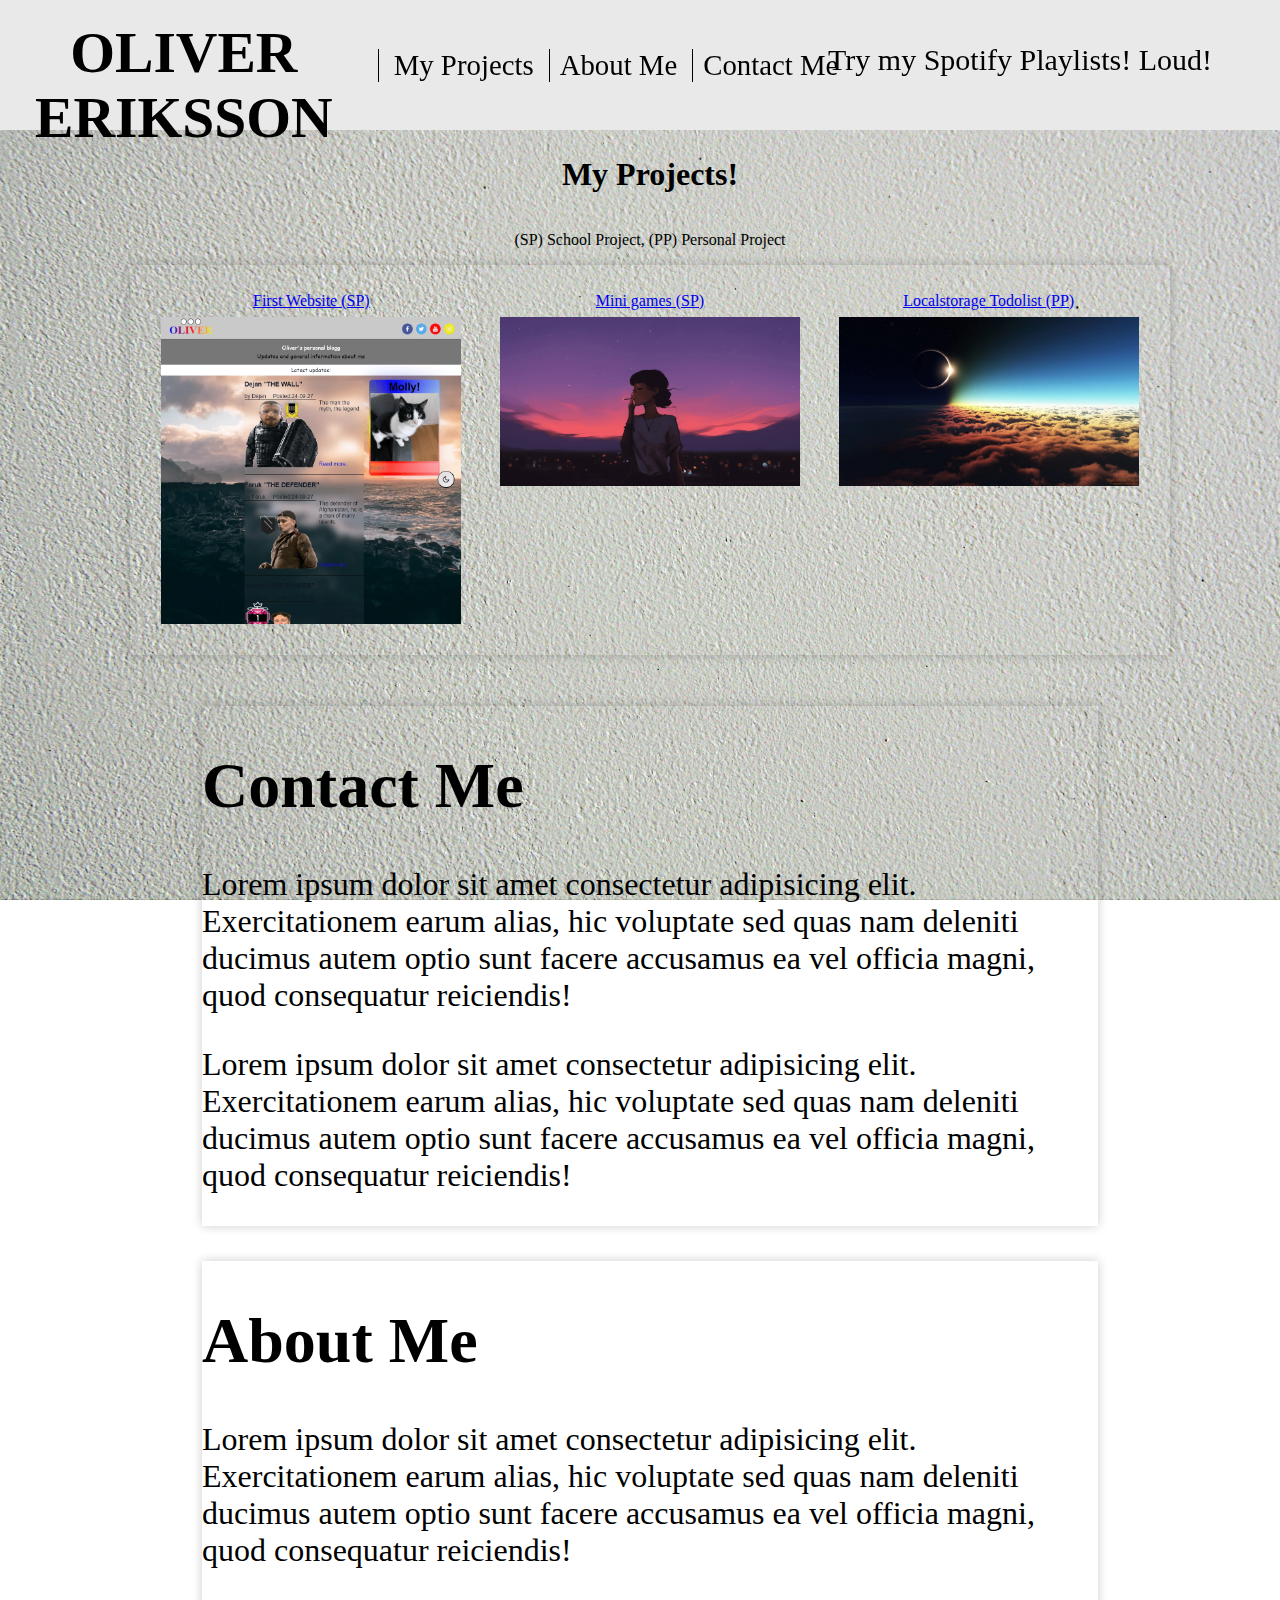
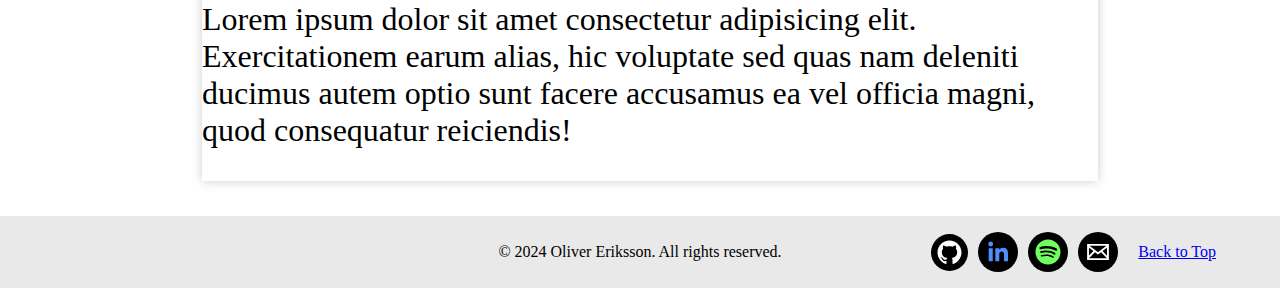
<file: index.html>
<!DOCTYPE html>
<html lang="en">
<head>
    <meta charset="UTF-8">
    <meta name="viewport" content="width=device-width, initial-scale=1.0">
    <title>Home Page</title>
    <link rel="stylesheet" href="style.css">
    <script src="spotify-div.js" defer></script>
</head>
<body>
    <nav>
        <div class="title-name">
            <a href="index.html">
                <h1>OLIVER</h1>
                <h1>ERIKSSON</h1>
            </a>
        </div>

        <div class="navbar-stuff">
            <ul>
                <li><a href="my-projects.html">My Projects</a></li>
                <li><a href="contact-me.html">About Me</a></li>
                <li><a href="contact-me.html">Contact Me</a></li>
                
            </ul>
        </div>

        <div class="playlist-spotify">
            <div class="summary-spotify">Try my Spotify Playlists! Loud!</div>
            <div class="hidden-spotify-div">
                <iframe style="border-radius:12px" src="https://open.spotify.com/embed/playlist/3GAeeLZTw4cglf3ObdZwy8?utm_source=generator"
                    width="60%" height="152" frameBorder="0" allowfullscreen="" 
                    allow="autoplay; clipboard-write; encrypted-media; fullscreen; picture-in-picture" loading="lazy">
                </iframe>
                <iframe style="border-radius:12px" src="https://open.spotify.com/embed/playlist/58yft2RjBw120BOhzZGRYN?utm_source=generator" 
                    width="60%" height="152" frameBorder="0" allowfullscreen="" 
                    allow="autoplay; clipboard-write; encrypted-media; fullscreen; picture-in-picture" loading="lazy">
                </iframe>       
                <iframe style="border-radius:12px" src="https://open.spotify.com/embed/playlist/6NTr7MPmR1jq4qoA4ZE6nA?utm_source=generator" 
                    width="60%" height="152" frameBorder="0" allowfullscreen="" 
                    allow="autoplay; clipboard-write; encrypted-media; fullscreen; picture-in-picture" loading="lazy">
                </iframe>
                <iframe style="border-radius:12px" src="https://open.spotify.com/embed/playlist/20BXwmCUzlvvrzdqVy1nWp?utm_source=generator" 
                    width="60%" height="152" frameBorder="0" allowfullscreen="" 
                    allow="autoplay; clipboard-write; encrypted-media; fullscreen; picture-in-picture" loading="lazy">
                </iframe>
                <!--<iframe style="border-radius:12px" src="https://open.spotify.com/embed/playlist/0tLG1LV9BCFVg68oWqi6Yw?utm_source=generator" 
                    width="60%" height="152" frameBorder="0" allowfullscreen="" 
                    allow="autoplay; clipboard-write; encrypted-media; fullscreen; picture-in-picture" loading="lazy">
                </iframe> -->
            </div>
        </div>
    </nav>

    <main>
        <div class="div-center">
            <h1>My Projects!</h1>
            <p>(SP) School Project, (PP) Personal Project</p>
            <div class="all-projects-div">
               <div class="projects-div">  <!-- FIRST WEBSITE DIV -->
                    <a href="/old-index-pages/old-index.html" target="_blank">
                        First Website (SP)
                        <img src="/indexPictures/pic-of-first-index.webp" alt="Picture of my First Website">
                        <div class="projects-hidden-text">
                            <div class="project-text">First Website</div>
                        </div>
                    </a>
                </div>

                <div class="projects-div"> <!-- MINI GAMES -->
                    <a href="/mini-games/games.html">
                        Mini games (SP)
                        <img src="/indexPictures/pic3.webp" alt="Picture of X">
                        <div class="projects-hidden-text">Fun mini games!</div>
                    </a>
                </div>

                <div class="projects-div"> <!-- todolist -->
                    <a href="redirect-ls-todolist.html" target="_blank">
                        Localstorage Todolist (PP)
                        <img src="/indexPictures/space.webp" alt="">
                        <div class="projects-hidden-text">To do list</div>
                    </a>
                </div>
                
            </div>
        </div>

        <div id="contact-me" class="div-center">
            <div class="info-text">
                <h1>Contact Me</h1>
                <p>Lorem ipsum dolor sit amet consectetur adipisicing elit. Exercitationem earum alias, 
                    hic voluptate sed quas nam deleniti ducimus autem optio sunt facere accusamus ea vel 
                    officia magni, quod consequatur reiciendis!
                </p>
                <p>Lorem ipsum dolor sit amet consectetur adipisicing elit. Exercitationem earum alias, 
                    hic voluptate sed quas nam deleniti ducimus autem optio sunt facere accusamus ea vel 
                    officia magni, quod consequatur reiciendis!
                </p>
            </div>
        </div>
        <div id="about-me" class="div-center">
            <div class="info-text">
                <h1>About Me</h1>
                <p>Lorem ipsum dolor sit amet consectetur adipisicing elit. Exercitationem earum alias, 
                    hic voluptate sed quas nam deleniti ducimus autem optio sunt facere accusamus ea vel 
                    officia magni, quod consequatur reiciendis!
                </p>
                <p>Lorem ipsum dolor sit amet consectetur adipisicing elit. Exercitationem earum alias, 
                    hic voluptate sed quas nam deleniti ducimus autem optio sunt facere accusamus ea vel 
                    officia magni, quod consequatur reiciendis!
                </p>
            </div>
        
        </div>

    </main>

    <footer>
        <div class="social-media">
            <!-- Social Media Icons by NiftyButtons https://niftybuttons.com -->
            <div style="display: flex; flex-wrap:wrap; align-items: center; justify-content: center;"><a href="https://github.com/OliverEriksso/" target="_blank" rel="noopener noreferrer" style="text-decoration:none;border:0;width:33px;height:33px;padding:2px;margin:5px;color:#ffffff;border-radius:50%;background-color:#000000;"><svg class="niftybutton-github" style="display:block;fill:currentColor" data-donate="true" data-tag="git" data-name="Github" viewBox="0 0 512 512" preserveAspectRatio="xMidYMid meet"><title>Github social icon</title>
                <path d="M256 70.7c-102.6 0-185.9 83.2-185.9 185.9 0 82.1 53.3 151.8 127.1 176.4 9.3 1.7 12.3-4 12.3-8.9V389.4c-51.7 11.3-62.5-21.9-62.5-21.9 -8.4-21.5-20.6-27.2-20.6-27.2 -16.9-11.5 1.3-11.3 1.3-11.3 18.7 1.3 28.5 19.2 28.5 19.2 16.6 28.4 43.5 20.2 54.1 15.4 1.7-12 6.5-20.2 11.8-24.9 -41.3-4.7-84.7-20.6-84.7-91.9 0-20.3 7.3-36.9 19.2-49.9 -1.9-4.7-8.3-23.6 1.8-49.2 0 0 15.6-5 51.1 19.1 14.8-4.1 30.7-6.2 46.5-6.3 15.8 0.1 31.7 2.1 46.6 6.3 35.5-24 51.1-19.1 51.1-19.1 10.1 25.6 3.8 44.5 1.8 49.2 11.9 13 19.1 29.6 19.1 49.9 0 71.4-43.5 87.1-84.9 91.7 6.7 5.8 12.8 17.1 12.8 34.4 0 24.9 0 44.9 0 51 0 4.9 3 10.7 12.4 8.9 73.8-24.6 127-94.3 127-176.4C441.9 153.9 358.6 70.7 256 70.7z"></path>
            </svg></a></div>
            <!-- Social Media Icons by NiftyButtons https://niftybuttons.com -->
            <div style="display: flex; flex-wrap:wrap; align-items: center; justify-content: center;"><a href="https://www.linkedin.com/in/oliver-eriksson-378339325/" target="_blank" rel="noopener noreferrer" style="text-decoration:none;border:0;width:36px;height:36px;padding:2px;margin:5px;color:#528dff;border-radius:50%;background-color:#000000;"><svg class="niftybutton-linkedin" style="display:block;fill:currentColor" data-donate="true" data-tag="lin" data-name="LinkedIn" viewBox="0 0 512 512" preserveAspectRatio="xMidYMid meet"><title>LinkedIn social icon</title>
                <path d="M186.4 142.4c0 19-15.3 34.5-34.2 34.5 -18.9 0-34.2-15.4-34.2-34.5 0-19 15.3-34.5 34.2-34.5C171.1 107.9 186.4 123.4 186.4 142.4zM181.4 201.3h-57.8V388.1h57.8V201.3zM273.8 201.3h-55.4V388.1h55.4c0 0 0-69.3 0-98 0-26.3 12.1-41.9 35.2-41.9 21.3 0 31.5 15 31.5 41.9 0 26.9 0 98 0 98h57.5c0 0 0-68.2 0-118.3 0-50-28.3-74.2-68-74.2 -39.6 0-56.3 30.9-56.3 30.9v-25.2H273.8z"></path>
            </svg></a></div>
            <!-- Social Media Icons by NiftyButtons https://niftybuttons.com -->
            <div style="display: flex; flex-wrap:wrap; align-items: center; justify-content: center;"><a href="https://open.spotify.com/user/sn5bcn2enmz5yc5tt14l39fpj?si=d8b397c719624055" target="_blank" rel="noopener noreferrer" style="text-decoration:none;border:0;width:36px;height:36px;padding:2px;margin:5px;color:#6fff5e;border-radius:50%;background-color:#000000;"><svg class="niftybutton-spotify" style="display:block;fill:currentColor" data-donate="true" data-tag="spo" data-name="Spotify" viewBox="0 0 512 512" preserveAspectRatio="xMidYMid meet"><title>Spotify social icon</title>
                <path d="M256 78c-98.3 0-178 79.7-178 178 0 98.31 79.7 178 178 178 98.31 0 178-79.69 178-178 0-98.3-79.69-178-178-178zm81.63 256.73a11.09 11.09 0 0 1-15.26 3.68c-41.8-25.53-94.4-31.31-156.37-17.16a11.1 11.1 0 0 1-4.93-21.64c67.8-15.49 125.96-8.82 172.88 19.86a11.1 11.1 0 0 1 3.68 15.26zm21.79-48.47a13.88 13.88 0 0 1-19.1 4.57c-47.84-29.4-120.77-37.92-177.36-20.74a13.9 13.9 0 0 1-17.32-9.25 13.9 13.9 0 0 1 9.25-17.3c64.65-19.62 145.01-10.12 199.96 23.64a13.87 13.87 0 0 1 4.56 19.08zm1.87-50.47c-57.37-34.07-152.02-37.2-206.8-20.58a16.65 16.65 0 1 1-9.66-31.87c62.88-19.08 167.4-15.4 233.45 23.81a16.63 16.63 0 0 1 5.82 22.82 16.63 16.63 0 0 1-22.8 5.82h-.01z"></path>
            </svg></a></div>
            <!-- Social Media Icons by NiftyButtons https://niftybuttons.com -->
             <div style="display: flex; flex-wrap:wrap; align-items: center; justify-content: center;"><a href="mailto:oeriksson854@gmail.com?subject=Your Subject&body=Your Message" target="_blank" rel="noopener noreferrer" style="text-decoration:none;border:0;width:36px;height:36px;padding:2px;margin:5px;color:#ffffff;border-radius:50%;background-color:#000000;"><svg class="niftybutton-email" style="display:block;fill:currentColor" data-donate="true" data-tag="ema" data-name="Email" viewBox="0 0 512 512" preserveAspectRatio="xMidYMid meet"><title>Email icon</title>
                <path d="M101.3 141.6v228.9h0.3 308.4 0.8V141.6H101.3zM375.7 167.8l-119.7 91.5 -119.6-91.5H375.7zM127.6 194.1l64.1 49.1 -64.1 64.1V194.1zM127.8 344.2l84.9-84.9 43.2 33.1 43-32.9 84.7 84.7L127.8 344.2 127.8 344.2zM384.4 307.8l-64.4-64.4 64.4-49.3V307.8z"></path>
            </svg></a></div>
            <p id="back-to-top"><a href="#top">Back to Top</a></p>
        </div> 
        <p>&copy; 2024 Oliver Eriksson. All rights reserved.</p>
    </footer>
</body>
</html>
</file>
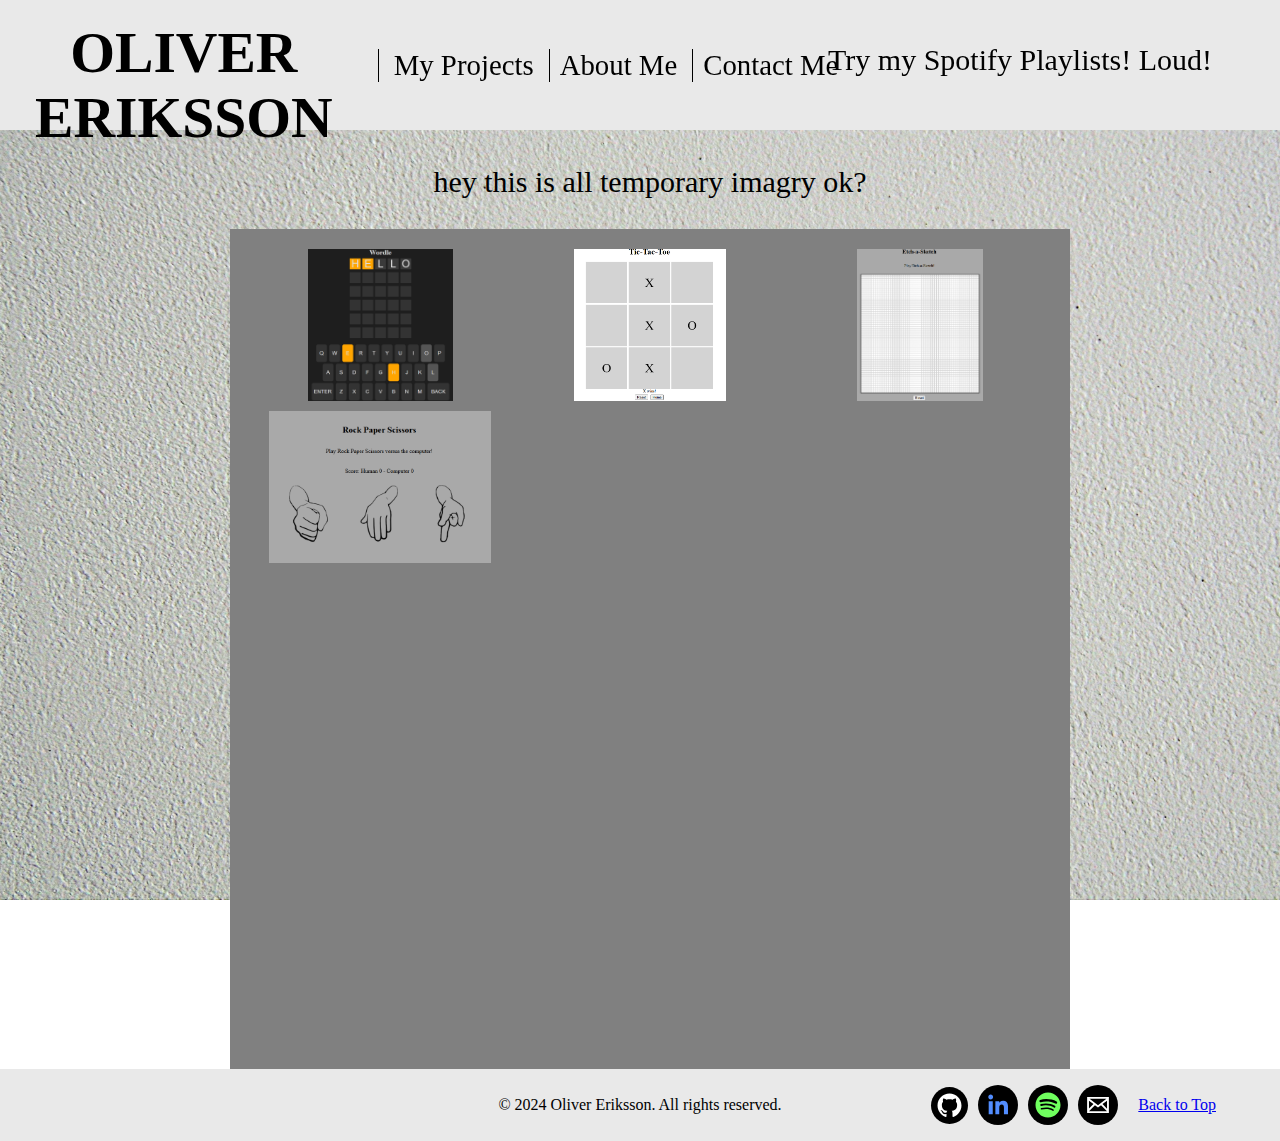
<file: mini-games/games.html>
<!DOCTYPE html>
<html lang="en">
<head>
    <meta charset="UTF-8">
    <meta name="viewport" content="width=device-width, initial-scale=1.0">
    <title>Home Page</title>
    <link rel="stylesheet" href="/style.css">
    <link rel="stylesheet" href="game.css">
    <script src="/spotify-div.js" defer></script>
    <script type="module" src="menu.js" defer ></script>

</head>
<body>
    <nav>
        <div class="title-name">
            <a href="/index.html">
                <h1>OLIVER</h1>
                <h1>ERIKSSON</h1>
            </a>
        </div>

        <div class="navbar-stuff">
            <ul>
                <li><a href="my-projects.html">My Projects</a></li>
                <li><a href="contact-me.html">About Me</a></li>
                <li><a href="contact-me.html">Contact Me</a></li>
                
            </ul>
        </div>

        <div class="playlist-spotify">
            <div class="summary-spotify">Try my Spotify Playlists! Loud!</div>
            <div class="hidden-spotify-div">
                <iframe style="border-radius:12px" src="https://open.spotify.com/embed/playlist/3GAeeLZTw4cglf3ObdZwy8?utm_source=generator"
                    width="60%" height="152" frameBorder="0" allowfullscreen="" 
                    allow="autoplay; clipboard-write; encrypted-media; fullscreen; picture-in-picture" loading="lazy">
                </iframe>
                <iframe style="border-radius:12px" src="https://open.spotify.com/embed/playlist/58yft2RjBw120BOhzZGRYN?utm_source=generator" 
                    width="60%" height="152" frameBorder="0" allowfullscreen="" 
                    allow="autoplay; clipboard-write; encrypted-media; fullscreen; picture-in-picture" loading="lazy">
                </iframe>       
                <iframe style="border-radius:12px" src="https://open.spotify.com/embed/playlist/6NTr7MPmR1jq4qoA4ZE6nA?utm_source=generator" 
                    width="60%" height="152" frameBorder="0" allowfullscreen="" 
                    allow="autoplay; clipboard-write; encrypted-media; fullscreen; picture-in-picture" loading="lazy">
                </iframe>
                <iframe style="border-radius:12px" src="https://open.spotify.com/embed/playlist/20BXwmCUzlvvrzdqVy1nWp?utm_source=generator" 
                    width="60%" height="152" frameBorder="0" allowfullscreen="" 
                    allow="autoplay; clipboard-write; encrypted-media; fullscreen; picture-in-picture" loading="lazy">
                </iframe>
                <!--<iframe style="border-radius:12px" src="https://open.spotify.com/embed/playlist/0tLG1LV9BCFVg68oWqi6Yw?utm_source=generator" 
                    width="60%" height="152" frameBorder="0" allowfullscreen="" 
                    allow="autoplay; clipboard-write; encrypted-media; fullscreen; picture-in-picture" loading="lazy">
                </iframe> -->
            </div>
        </div>
    </nav>

    <main>
       <div class="div-center">
        <p style="font-size: 30px;">hey this is all temporary imagry ok?</p>
            <div id="games-container">
                <img src ="/mini-games/wordle/wordle-img.png" alt="Wordle Image" class = "game" data-game="game4">
                <img src ="/mini-games/tic-tac-toe/tic-tac-toe-img.png" alt="Tic-Tac-Toe Image" class = "game" data-game="game3">
                <img src ="/mini-games/etch-a-sketch/etch-a-sketch-img.png" alt="Etch-a-Sketch Image" class = "game" data-game="game2">
                <img src ="/mini-games/rock-paper-scissors/rock-paper-scissors-img.png" alt="Rock Paper Scissors Image" class = "game" data-game="game1">
            </div>
            <div id="game-overlay" class="game-overlay" style="display:none">
                <div id="gameContent" class="game-content">
                </div>
                <button id="closeButton">Close</button>
            </div>
       </div>
    </main>

    <footer>
        <div class="social-media">
            <!-- Social Media Icons by NiftyButtons https://niftybuttons.com -->
            <div style="display: flex; flex-wrap:wrap; align-items: center; justify-content: center;"><a href="https://github.com/OliverEriksso/" target="_blank" rel="noopener noreferrer" style="text-decoration:none;border:0;width:33px;height:33px;padding:2px;margin:5px;color:#ffffff;border-radius:50%;background-color:#000000;"><svg class="niftybutton-github" style="display:block;fill:currentColor" data-donate="true" data-tag="git" data-name="Github" viewBox="0 0 512 512" preserveAspectRatio="xMidYMid meet"><title>Github social icon</title>
                <path d="M256 70.7c-102.6 0-185.9 83.2-185.9 185.9 0 82.1 53.3 151.8 127.1 176.4 9.3 1.7 12.3-4 12.3-8.9V389.4c-51.7 11.3-62.5-21.9-62.5-21.9 -8.4-21.5-20.6-27.2-20.6-27.2 -16.9-11.5 1.3-11.3 1.3-11.3 18.7 1.3 28.5 19.2 28.5 19.2 16.6 28.4 43.5 20.2 54.1 15.4 1.7-12 6.5-20.2 11.8-24.9 -41.3-4.7-84.7-20.6-84.7-91.9 0-20.3 7.3-36.9 19.2-49.9 -1.9-4.7-8.3-23.6 1.8-49.2 0 0 15.6-5 51.1 19.1 14.8-4.1 30.7-6.2 46.5-6.3 15.8 0.1 31.7 2.1 46.6 6.3 35.5-24 51.1-19.1 51.1-19.1 10.1 25.6 3.8 44.5 1.8 49.2 11.9 13 19.1 29.6 19.1 49.9 0 71.4-43.5 87.1-84.9 91.7 6.7 5.8 12.8 17.1 12.8 34.4 0 24.9 0 44.9 0 51 0 4.9 3 10.7 12.4 8.9 73.8-24.6 127-94.3 127-176.4C441.9 153.9 358.6 70.7 256 70.7z"></path>
            </svg></a></div>
            <!-- Social Media Icons by NiftyButtons https://niftybuttons.com -->
            <div style="display: flex; flex-wrap:wrap; align-items: center; justify-content: center;"><a href="https://www.linkedin.com/in/oliver-eriksson-378339325/" target="_blank" rel="noopener noreferrer" style="text-decoration:none;border:0;width:36px;height:36px;padding:2px;margin:5px;color:#528dff;border-radius:50%;background-color:#000000;"><svg class="niftybutton-linkedin" style="display:block;fill:currentColor" data-donate="true" data-tag="lin" data-name="LinkedIn" viewBox="0 0 512 512" preserveAspectRatio="xMidYMid meet"><title>LinkedIn social icon</title>
                <path d="M186.4 142.4c0 19-15.3 34.5-34.2 34.5 -18.9 0-34.2-15.4-34.2-34.5 0-19 15.3-34.5 34.2-34.5C171.1 107.9 186.4 123.4 186.4 142.4zM181.4 201.3h-57.8V388.1h57.8V201.3zM273.8 201.3h-55.4V388.1h55.4c0 0 0-69.3 0-98 0-26.3 12.1-41.9 35.2-41.9 21.3 0 31.5 15 31.5 41.9 0 26.9 0 98 0 98h57.5c0 0 0-68.2 0-118.3 0-50-28.3-74.2-68-74.2 -39.6 0-56.3 30.9-56.3 30.9v-25.2H273.8z"></path>
            </svg></a></div>
            <!-- Social Media Icons by NiftyButtons https://niftybuttons.com -->
            <div style="display: flex; flex-wrap:wrap; align-items: center; justify-content: center;"><a href="https://open.spotify.com/user/sn5bcn2enmz5yc5tt14l39fpj?si=d8b397c719624055" target="_blank" rel="noopener noreferrer" style="text-decoration:none;border:0;width:36px;height:36px;padding:2px;margin:5px;color:#6fff5e;border-radius:50%;background-color:#000000;"><svg class="niftybutton-spotify" style="display:block;fill:currentColor" data-donate="true" data-tag="spo" data-name="Spotify" viewBox="0 0 512 512" preserveAspectRatio="xMidYMid meet"><title>Spotify social icon</title>
                <path d="M256 78c-98.3 0-178 79.7-178 178 0 98.31 79.7 178 178 178 98.31 0 178-79.69 178-178 0-98.3-79.69-178-178-178zm81.63 256.73a11.09 11.09 0 0 1-15.26 3.68c-41.8-25.53-94.4-31.31-156.37-17.16a11.1 11.1 0 0 1-4.93-21.64c67.8-15.49 125.96-8.82 172.88 19.86a11.1 11.1 0 0 1 3.68 15.26zm21.79-48.47a13.88 13.88 0 0 1-19.1 4.57c-47.84-29.4-120.77-37.92-177.36-20.74a13.9 13.9 0 0 1-17.32-9.25 13.9 13.9 0 0 1 9.25-17.3c64.65-19.62 145.01-10.12 199.96 23.64a13.87 13.87 0 0 1 4.56 19.08zm1.87-50.47c-57.37-34.07-152.02-37.2-206.8-20.58a16.65 16.65 0 1 1-9.66-31.87c62.88-19.08 167.4-15.4 233.45 23.81a16.63 16.63 0 0 1 5.82 22.82 16.63 16.63 0 0 1-22.8 5.82h-.01z"></path>
            </svg></a></div>
            <!-- Social Media Icons by NiftyButtons https://niftybuttons.com -->
             <div style="display: flex; flex-wrap:wrap; align-items: center; justify-content: center;"><a href="mailto:oeriksson854@gmail.com?subject=Your Subject&body=Your Message" target="_blank" rel="noopener noreferrer" style="text-decoration:none;border:0;width:36px;height:36px;padding:2px;margin:5px;color:#ffffff;border-radius:50%;background-color:#000000;"><svg class="niftybutton-email" style="display:block;fill:currentColor" data-donate="true" data-tag="ema" data-name="Email" viewBox="0 0 512 512" preserveAspectRatio="xMidYMid meet"><title>Email icon</title>
                <path d="M101.3 141.6v228.9h0.3 308.4 0.8V141.6H101.3zM375.7 167.8l-119.7 91.5 -119.6-91.5H375.7zM127.6 194.1l64.1 49.1 -64.1 64.1V194.1zM127.8 344.2l84.9-84.9 43.2 33.1 43-32.9 84.7 84.7L127.8 344.2 127.8 344.2zM384.4 307.8l-64.4-64.4 64.4-49.3V307.8z"></path>
            </svg></a></div>
            <p id="back-to-top"><a href="#top">Back to Top</a></p>
        </div> 
        <p>&copy; 2024 Oliver Eriksson. All rights reserved.</p>
    </footer>
</body>
</html>
</file>
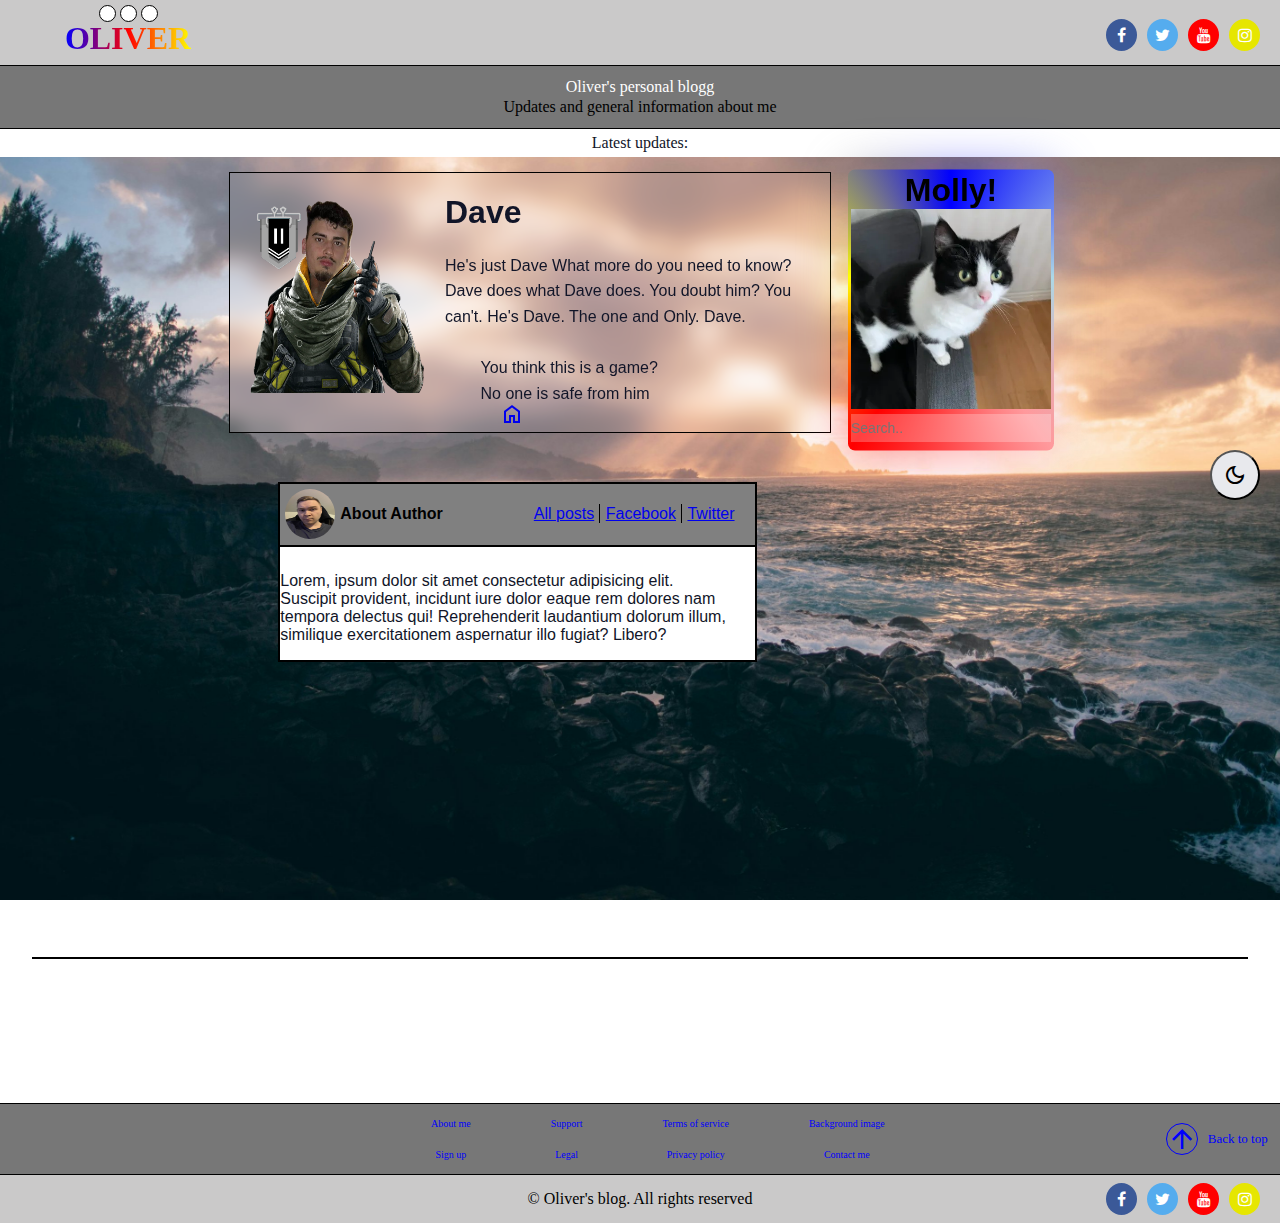
<file: old-index-pages/dave.html>
<!DOCTYPE html>
<html lang="en">
<head>
    <meta charset="UTF-8">
    <link rel="stylesheet" href="style.css">
    <link rel="stylesheet" href="https://cdnjs.cloudflare.com/ajax/libs/font-awesome/4.7.0/css/font-awesome.min.css">
    <link href="https://fonts.googleapis.com/icon?family=Material+Icons" rel="stylesheet">
    <link rel="stylesheet" href="https://fonts.googleapis.com/css2?family=Material+Symbols+Outlined:opsz,wght,FILL,GRAD@24,400,0,0" />

    <title>Dave's Page</title>
</head>
<body>
    <button id="theme-switch">
        <span class="material-symbols-outlined">dark_mode</span>
        <span class="material-symbols-outlined">light_mode</span>
    </button>
    <header>
        <div class="h-title-left">
            <div class="dots">
                <span class="dot"></span>
                <span class="dot"></span>
                <span class="dot"></span>
            </div>
            <h1><a href="old-index.html">OLIVER</a></h1>
        </div>
        <ul class="row">
            <li><a href="https://www.facebook.com" class="fa fa-facebook"></a></li>
            <li><a href="https://www.twitter.com" class="fa fa-twitter"></a></li>
            <li><a href="https://www.youtube.com" class="fa fa-youtube"></a></li>
            <li><a href="https://www.instagram.com" class="fa fa-instagram"></a></li>
        </ul>
    </header>

    <div class="oliverpage">
        <p>Oliver's personal blogg</p>
        <p>Updates and general information about me</p>
    </div>

    <div class="latest">
        Latest updates:
    </div>

    <main>  
        <div class="dejan-a4">
            <div class="dejan-article-searchbox">
                <div class="dejan-image-text-article">
                    <article class="dejan-article">
                        <img src="pictures/alex.png" alt="Dave">
                        <h1>Dave</h1>
                        <p>He's just Dave What more do you need to know? Dave does what Dave does. You doubt him? You can't. He's Dave. The one and Only. Dave.

        You think this is a game?
        No one is safe from him
                        </p>
                        <span class="material-symbols-outlined">
                            <a href="old-index.html">home</a>
                        </span>
                    </article>
                    
                </div>
                <div class="searchbox">
                    <h1>Molly!</h1>
                    <div class="molly-container">
                        <img src="pictures/molly.webp">
                        <div class="molly-overlay">
                            <div class="molly-text">Scratch my ear, Meow.</div>
                        </div>
                    </div>
                    <input type="text" placeholder="Search..">
                </div>
            </div>
    
    
            <div class="about-author">
                <div class="author-pic-links">
                    <img src="pictures/oliver.jpg">
                    <h4>About Author</h4>
                    <div class="author-links-div">
                        <a href="javascript:void(0)">All posts</a>
                        <a href="javascript:void(0)">Facebook</a>
                        <a href="javascript:void(0)">Twitter</a>
                    </div>
                    
                </div>
                <div class="author-lorem">
                    <p>
                        Lorem, ipsum dolor sit amet consectetur 
                        adipisicing elit. Suscipit provident, 
                        incidunt iure dolor eaque rem dolores 
                        nam tempora delectus qui! Reprehenderit 
                        laudantium dolorum illum, similique 
                        exercitationem aspernatur illo fugiat? 
                        Libero?
                    </p>
                </div>
            </div>
        </div>
    </main>

    <div class="extra-text">
        <h1>To be changed Text</h1>
        <h1>Hello hello!</h1>
        <p>Sign up but sign up for a free cookie! For legal reasons this is non binding</p>
    </div>



    <div class="endpage">
        <div class="spacer"></div>
        <div class="endpage-grid">
            <p class="grid-item"><a href="javascript:void(0)">About me</a></p>
            <p class="grid-item"><a href="javascript:void(0)">Support</a></p>
            <p class="grid-item"><a href="javascript:void(0)">Terms of service</a></p>
            <p class="grid-item"><a href="https://unsplash.com/photos/landscape-photography-of-black-rock-formation-lGCfApDzhYw">Background image</a></p>
            <p class="grid-item"><a href="javascript:void(0)">Sign up</a></p>
            <p class="grid-item"><a href="javascript:void(0)">Legal</a></p>
            <p class="grid-item"><a href="javascript:void(0)">Privacy policy</a></p>
            <p class="grid-item"><a href="javascript:void(0)">Contact me</a></p>
        </div>
        <div class="back-to-top-wrapper">
            <a href="#" class="back-to-top"><span class="material-icons">arrow_upward</span></a>
            <span class="back-to-top-text"><a href="#">Back to top</a></span>
        </div>
    </div>

    <footer>  
        <p>&copy Oliver's blog. All rights reserved</p>
        <ul class="row">
            <li><a href="https://www.facebook.com" class="fa fa-facebook"></a></li>
            <li><a href="https://www.twitter.com" class="fa fa-twitter"></a></li>
            <li><a href="https://www.youtube.com" class="fa fa-youtube"></a></li>
            <li><a href="https://www.instagram.com" class="fa fa-instagram"></a></li>
        </ul>
    </footer>
    <script src="searchbar.js"></script>
    <script src="darkmode.js"></script>
</body>
</html>
</file>
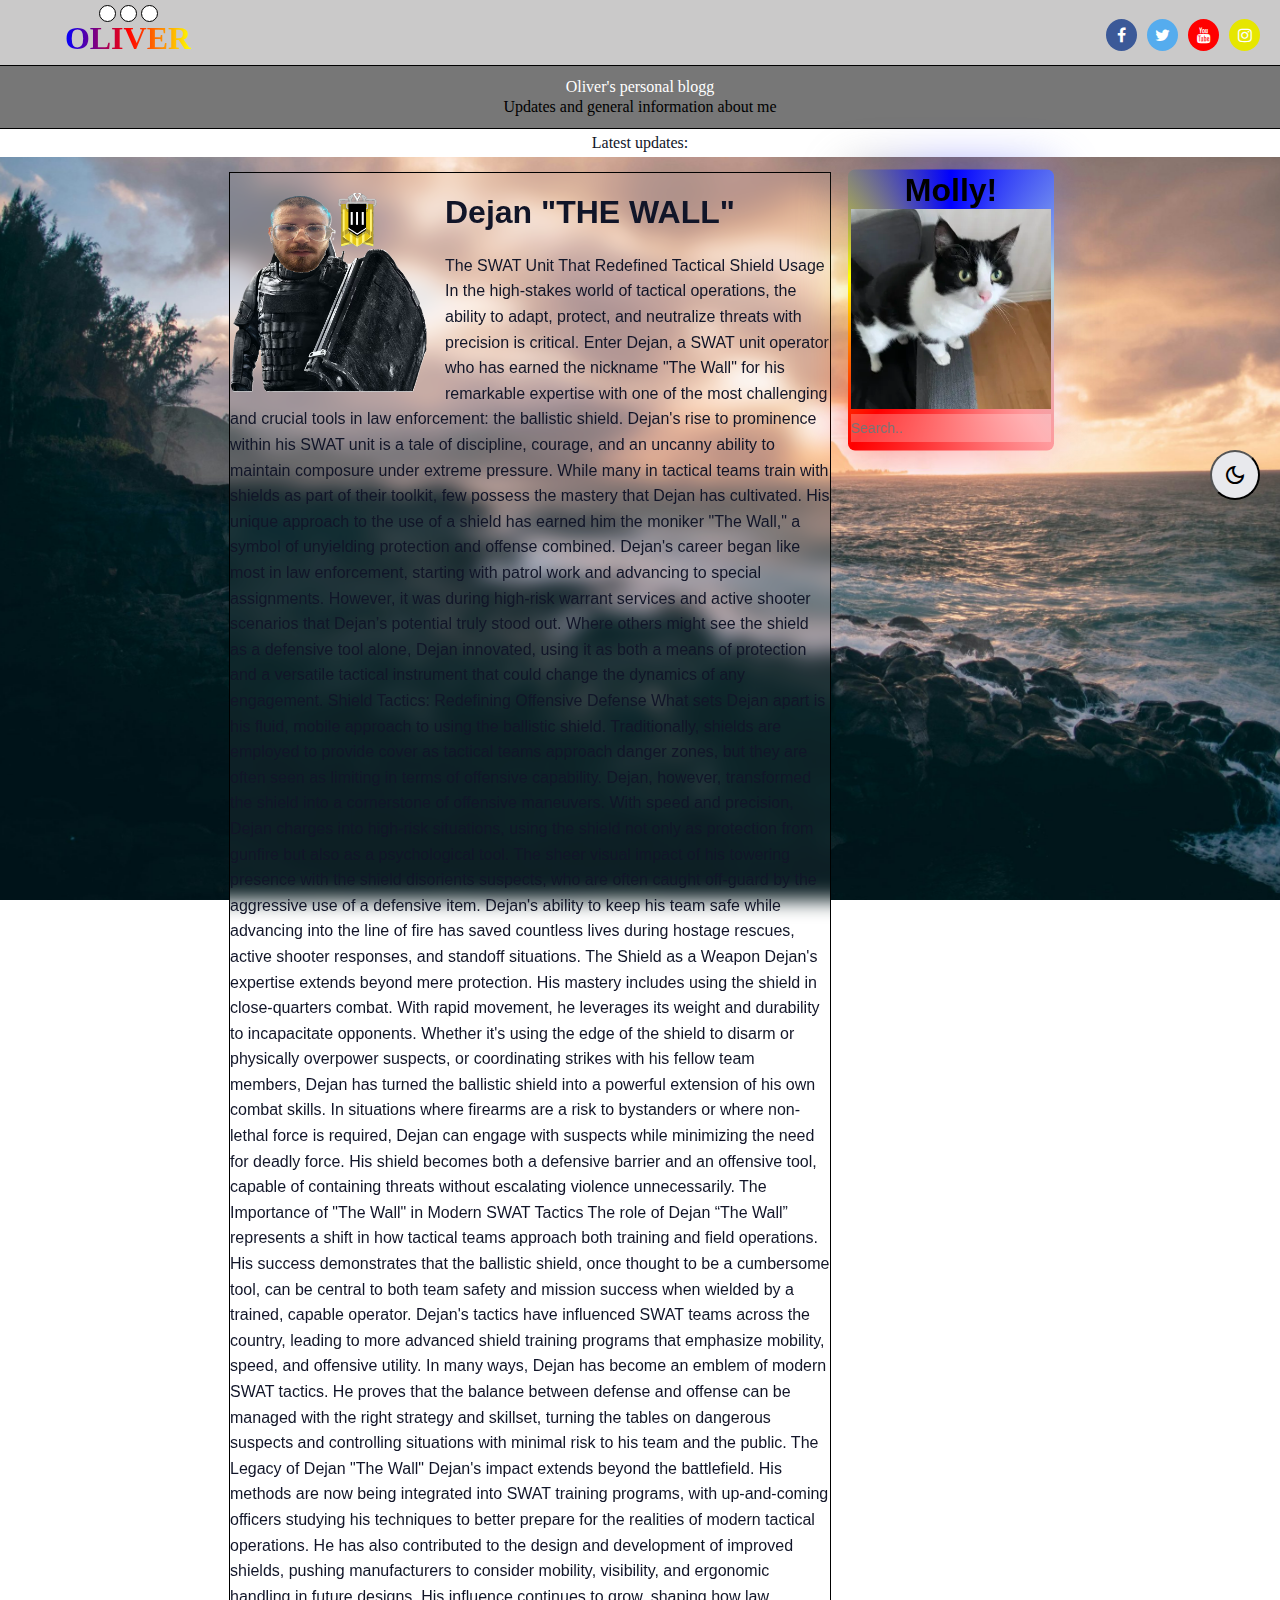
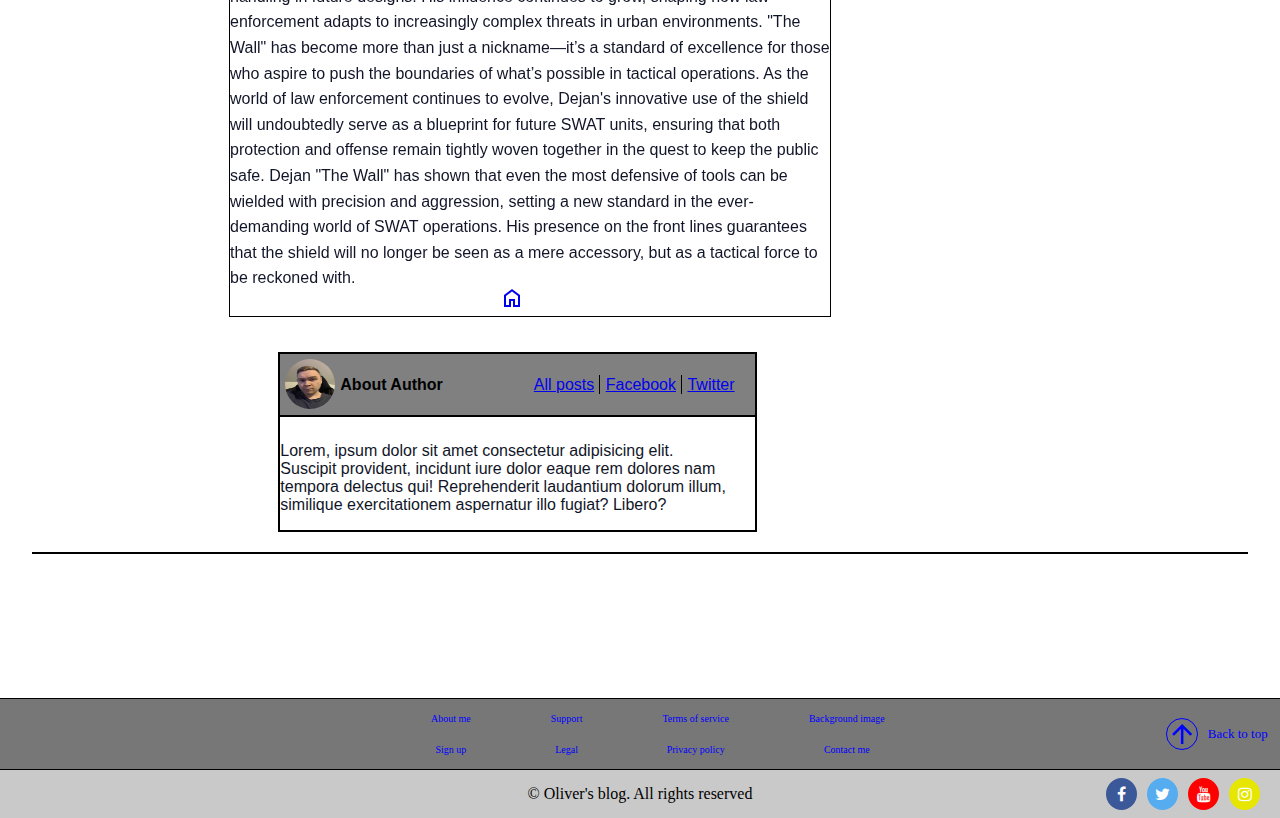
<file: old-index-pages/dejan.html>
<!DOCTYPE html>
<html lang="en">
<head>
    <meta charset="UTF-8">
    <link rel="stylesheet" href="style.css">
    <link rel="stylesheet" href="https://cdnjs.cloudflare.com/ajax/libs/font-awesome/4.7.0/css/font-awesome.min.css">
    <link href="https://fonts.googleapis.com/icon?family=Material+Icons" rel="stylesheet">
    <link rel="stylesheet" href="https://fonts.googleapis.com/css2?family=Material+Symbols+Outlined:opsz,wght,FILL,GRAD@24,400,0,0" />

    <title>Dejan's Page</title>
</head>
<body>
    <button id="theme-switch">
        <span class="material-symbols-outlined">dark_mode</span>
        <span class="material-symbols-outlined">light_mode</span>
    </button>
    <header>
        <div class="h-title-left">
            <div class="dots">
                <span class="dot"></span>
                <span class="dot"></span>
                <span class="dot"></span>
            </div>
            <h1><a href="old-index.html">OLIVER</a></h1>
        </div>
        <ul class="row">
            <li><a href="https://www.facebook.com" class="fa fa-facebook"></a></li>
            <li><a href="https://www.twitter.com" class="fa fa-twitter"></a></li>
            <li><a href="https://www.youtube.com" class="fa fa-youtube"></a></li>
            <li><a href="https://www.instagram.com" class="fa fa-instagram"></a></li>
        </ul>
    </header>

    <div class="oliverpage">
        <p>Oliver's personal blogg</p>
        <p>Updates and general information about me</p>
    </div>

    <div class="latest">
        Latest updates:
    </div>

    <main>  
        <div class="dejan-a4">
            <div class="dejan-article-searchbox">
                <div class="dejan-image-text-article">
                    <article class="dejan-article">
                        <img src="pictures/dejan.png" alt="Dejan The Wall">
                        <h1>Dejan "THE WALL"</h1>
                        <p>The SWAT Unit That Redefined Tactical Shield Usage In the high-stakes world of tactical operations, the ability to adapt, protect, and neutralize threats with precision is critical. Enter Dejan, a SWAT unit operator who has earned the nickname "The Wall" for his remarkable expertise with one of the most challenging and crucial tools in law enforcement: the ballistic shield. Dejan's rise to prominence within his SWAT unit is a tale of discipline, courage, and an uncanny ability to maintain composure under extreme pressure. While many in tactical teams train with shields as part of their toolkit, few possess the mastery that Dejan has cultivated. His unique approach to the use of a shield has earned him the moniker "The Wall," a symbol of unyielding protection and offense combined. Dejan's career began like most in law enforcement, starting with patrol work and advancing to special assignments. However, it was during high-risk warrant services and active shooter scenarios that Dejan’s potential truly stood out. Where others might see the shield as a defensive tool alone, Dejan innovated, using it as both a means of protection and a versatile tactical instrument that could change the dynamics of any engagement. Shield Tactics: Redefining Offensive Defense What sets Dejan apart is his fluid, mobile approach to using the ballistic shield. Traditionally, shields are employed to provide cover as tactical teams approach danger zones, but they are often seen as limiting in terms of offensive capability. Dejan, however, transformed the shield into a cornerstone of offensive maneuvers. With speed and precision, Dejan charges into high-risk situations, using the shield not only as protection from gunfire but also as a psychological tool. The sheer visual impact of his towering presence with the shield disorients suspects, who are often caught off-guard by the aggressive use of a defensive item. Dejan's ability to keep his team safe while advancing into the line of fire has saved countless lives during hostage rescues, active shooter responses, and standoff situations. The Shield as a Weapon Dejan's expertise extends beyond mere protection. His mastery includes using the shield in close-quarters combat. With rapid movement, he leverages its weight and durability to incapacitate opponents. Whether it's using the edge of the shield to disarm or physically overpower suspects, or coordinating strikes with his fellow team members, Dejan has turned the ballistic shield into a powerful extension of his own combat skills. In situations where firearms are a risk to bystanders or where non-lethal force is required, Dejan can engage with suspects while minimizing the need for deadly force. His shield becomes both a defensive barrier and an offensive tool, capable of containing threats without escalating violence unnecessarily. The Importance of "The Wall" in Modern SWAT Tactics The role of Dejan “The Wall” represents a shift in how tactical teams approach both training and field operations. His success demonstrates that the ballistic shield, once thought to be a cumbersome tool, can be central to both team safety and mission success when wielded by a trained, capable operator. Dejan's tactics have influenced SWAT teams across the country, leading to more advanced shield training programs that emphasize mobility, speed, and offensive utility. In many ways, Dejan has become an emblem of modern SWAT tactics. He proves that the balance between defense and offense can be managed with the right strategy and skillset, turning the tables on dangerous suspects and controlling situations with minimal risk to his team and the public. The Legacy of Dejan "The Wall" Dejan's impact extends beyond the battlefield. His methods are now being integrated into SWAT training programs, with up-and-coming officers studying his techniques to better prepare for the realities of modern tactical operations. He has also contributed to the design and development of improved shields, pushing manufacturers to consider mobility, visibility, and ergonomic handling in future designs. His influence continues to grow, shaping how law enforcement adapts to increasingly complex threats in urban environments. "The Wall" has become more than just a nickname—it’s a standard of excellence for those who aspire to push the boundaries of what’s possible in tactical operations. As the world of law enforcement continues to evolve, Dejan's innovative use of the shield will undoubtedly serve as a blueprint for future SWAT units, ensuring that both protection and offense remain tightly woven together in the quest to keep the public safe. Dejan "The Wall" has shown that even the most defensive of tools can be wielded with precision and aggression, setting a new standard in the ever-demanding world of SWAT operations. His presence on the front lines guarantees that the shield will no longer be seen as a mere accessory, but as a tactical force to be reckoned with.
                        </p>
                        <span class="material-symbols-outlined">
                            <a href="old-index.html">home</a>
                            </span>
                    </article>
                    
                </div>
                <div class="searchbox">
                    <h1>Molly!</h1>
                    <div class="molly-container">
                        <img src="pictures/molly.webp">
                        <div class="molly-overlay">
                            <div class="molly-text">Scratch my ear, Meow.</div>
                        </div>
                    </div>
                    <input type="text" placeholder="Search..">
                </div>
            </div>
    
    
            <div class="about-author">
                <div class="author-pic-links">
                    <img src="pictures/oliver.jpg">
                    <h4>About Author</h4>
                    <div class="author-links-div">
                        <a href="javascript:void(0)">All posts</a>
                        <a href="javascript:void(0)">Facebook</a>
                        <a href="javascript:void(0)">Twitter</a>
                    </div>
                    
                </div>
                <div class="author-lorem">
                    <p>
                        Lorem, ipsum dolor sit amet consectetur 
                        adipisicing elit. Suscipit provident, 
                        incidunt iure dolor eaque rem dolores 
                        nam tempora delectus qui! Reprehenderit 
                        laudantium dolorum illum, similique 
                        exercitationem aspernatur illo fugiat? 
                        Libero?
                    </p>
                </div>
            </div>
        </div>
    </main>

    <div class="extra-text">
        <h1>To be changed Text</h1>
        <h1>Hello hello!</h1>
        <p>Sign up but sign up for a free cookie! For legal reasons this is non binding</p>
    </div>



    <div class="endpage">
        <div class="spacer"></div>
        <div class="endpage-grid">
            <p class="grid-item"><a href="javascript:void(0)">About me</a></p>
            <p class="grid-item"><a href="javascript:void(0)">Support</a></p>
            <p class="grid-item"><a href="javascript:void(0)">Terms of service</a></p>
            <p class="grid-item"><a href="https://unsplash.com/photos/landscape-photography-of-black-rock-formation-lGCfApDzhYw">Background image</a></p>
            <p class="grid-item"><a href="javascript:void(0)">Sign up</a></p>
            <p class="grid-item"><a href="javascript:void(0)">Legal</a></p>
            <p class="grid-item"><a href="javascript:void(0)">Privacy policy</a></p>
            <p class="grid-item"><a href="javascript:void(0)">Contact me</a></p>
        </div>
        <div class="back-to-top-wrapper">
            <a href="#" class="back-to-top"><span class="material-icons">arrow_upward</span></a>
            <span class="back-to-top-text"><a href="#">Back to top</a></span>
        </div>
    </div>

    <footer>  
        <p>&copy Oliver's blog. All rights reserved</p>
        <ul class="row">
            <li><a href="https://www.facebook.com" class="fa fa-facebook"></a></li>
            <li><a href="https://www.twitter.com" class="fa fa-twitter"></a></li>
            <li><a href="https://www.youtube.com" class="fa fa-youtube"></a></li>
            <li><a href="https://www.instagram.com" class="fa fa-instagram"></a></li>
        </ul>
    </footer>
    <script src="searchbar.js"></script>
    <script src="darkmode.js"></script>
</body>
</html>
</file>
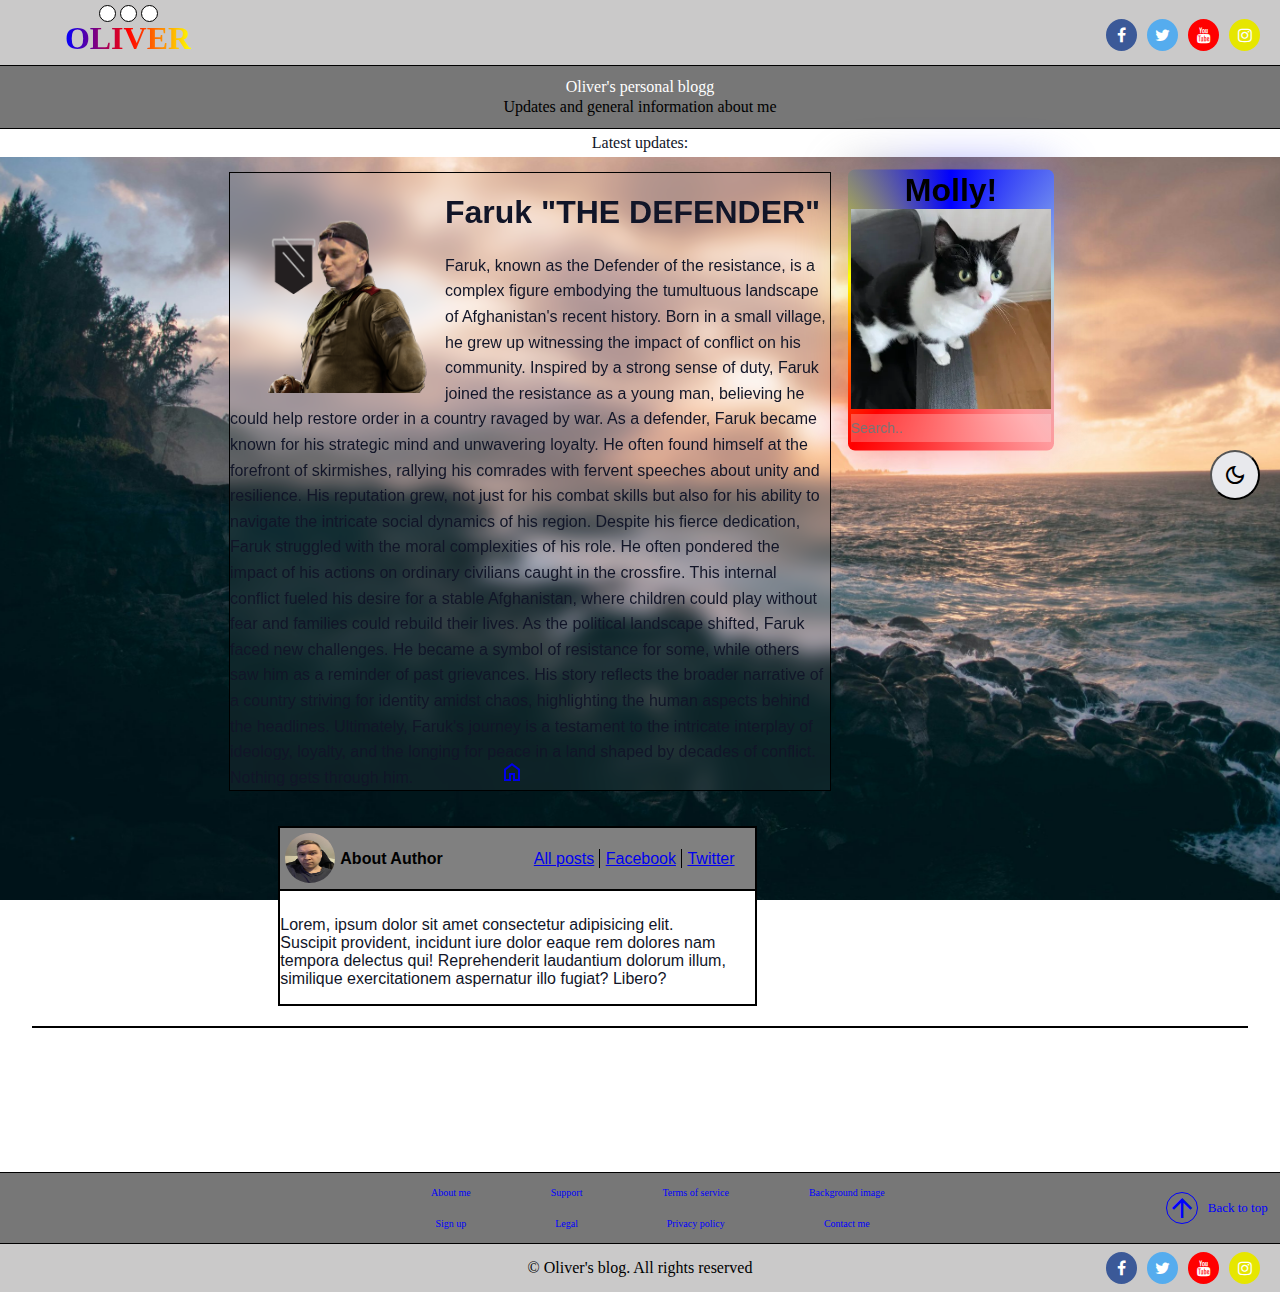
<file: old-index-pages/faruk.html>
<!DOCTYPE html>
<html lang="en">
<head>
    <meta charset="UTF-8">
    <link rel="stylesheet" href="style.css">
    <link rel="stylesheet" href="https://cdnjs.cloudflare.com/ajax/libs/font-awesome/4.7.0/css/font-awesome.min.css">
    <link href="https://fonts.googleapis.com/icon?family=Material+Icons" rel="stylesheet">
    <link rel="stylesheet" href="https://fonts.googleapis.com/css2?family=Material+Symbols+Outlined:opsz,wght,FILL,GRAD@24,400,0,0" />

    <title>Faruk's Page</title>
</head>
<body>
    <button id="theme-switch">
        <span class="material-symbols-outlined">dark_mode</span>
        <span class="material-symbols-outlined">light_mode</span>
    </button>
    <header>
        <div class="h-title-left">
            <div class="dots">
                <span class="dot"></span>
                <span class="dot"></span>
                <span class="dot"></span>
            </div>
            <h1><a href="old-index.html">OLIVER</a></h1>
        </div>
        <ul class="row">
            <li><a href="https://www.facebook.com" class="fa fa-facebook"></a></li>
            <li><a href="https://www.twitter.com" class="fa fa-twitter"></a></li>
            <li><a href="https://www.youtube.com" class="fa fa-youtube"></a></li>
            <li><a href="https://www.instagram.com" class="fa fa-instagram"></a></li>
        </ul>
    </header>

    <div class="oliverpage">
        <p>Oliver's personal blogg</p>
        <p>Updates and general information about me</p>
    </div>

    <div class="latest">
        Latest updates:
    </div>

    <main>  
        <div class="dejan-a4">
            <div class="dejan-article-searchbox">
                <div class="dejan-image-text-article">
                    <article class="dejan-article">
                        <img src="pictures/faruk.png" alt="Faruk The Wall">
                        <h1>Faruk "THE DEFENDER"</h1>
                        <p>Faruk, known as the Defender of the resistance, is a complex figure embodying the tumultuous landscape of Afghanistan's recent history. Born in a small village, he grew up witnessing the impact of conflict on his community. Inspired by a strong sense of duty, Faruk joined the resistance as a young man, believing he could help restore order in a country ravaged by war. As a defender, Faruk became known for his strategic mind and unwavering loyalty. He often found himself at the forefront of skirmishes, rallying his comrades with fervent speeches about unity and resilience. His reputation grew, not just for his combat skills but also for his ability to navigate the intricate social dynamics of his region. Despite his fierce dedication, Faruk struggled with the moral complexities of his role. He often pondered the impact of his actions on ordinary civilians caught in the crossfire. This internal conflict fueled his desire for a stable Afghanistan, where children could play without fear and families could rebuild their lives. As the political landscape shifted, Faruk faced new challenges. He became a symbol of resistance for some, while others saw him as a reminder of past grievances. His story reflects the broader narrative of a country striving for identity amidst chaos, highlighting the human aspects behind the headlines. Ultimately, Faruk's journey is a testament to the intricate interplay of ideology, loyalty, and the longing for peace in a land shaped by decades of conflict. Nothing gets through him.</p>
                        <span class="material-symbols-outlined text-deco">
                            <a href="old-index.html">home</a>
                        </span>
                    </article>
                    
                </div>
                <div class="searchbox">
                    <h1>Molly!</h1>
                    <div class="molly-container">
                        <img src="pictures/molly.webp">
                        <div class="molly-overlay">
                            <div class="molly-text">Scratch my ear, Meow.</div>
                        </div>
                    </div>
                    <input type="text" placeholder="Search..">
                </div>
            </div>
    
    
            <div class="about-author">
                <div class="author-pic-links">
                    <img src="pictures/oliver.jpg">
                    <h4>About Author</h4>
                    <div class="author-links-div">
                        <a href="javascript:void(0)">All posts</a>
                        <a href="javascript:void(0)">Facebook</a>
                        <a href="javascript:void(0)">Twitter</a>
                    </div>
                    
                </div>
                <div class="author-lorem">
                    <p>
                        Lorem, ipsum dolor sit amet consectetur 
                        adipisicing elit. Suscipit provident, 
                        incidunt iure dolor eaque rem dolores 
                        nam tempora delectus qui! Reprehenderit 
                        laudantium dolorum illum, similique 
                        exercitationem aspernatur illo fugiat? 
                        Libero?
                    </p>
                </div>
            </div>
        </div>
    </main>

    <div class="extra-text">
        <h1>To be changed Text</h1>
        <h1>Hello hello!</h1>
        <p>Sign up but sign up for a free cookie! For legal reasons this is non binding</p>
    </div>



    <div class="endpage">
        <div class="spacer"></div>
        <div class="endpage-grid">
            <p class="grid-item"><a href="javascript:void(0)">About me</a></p>
            <p class="grid-item"><a href="javascript:void(0)">Support</a></p>
            <p class="grid-item"><a href="javascript:void(0)">Terms of service</a></p>
            <p class="grid-item"><a href="https://unsplash.com/photos/landscape-photography-of-black-rock-formation-lGCfApDzhYw">Background image</a></p>
            <p class="grid-item"><a href="javascript:void(0)">Sign up</a></p>
            <p class="grid-item"><a href="javascript:void(0)">Legal</a></p>
            <p class="grid-item"><a href="javascript:void(0)">Privacy policy</a></p>
            <p class="grid-item"><a href="javascript:void(0)">Contact me</a></p>
        </div>
        <div class="back-to-top-wrapper">
            <a href="#" class="back-to-top"><span class="material-icons">arrow_upward</span></a>
            <span class="back-to-top-text"><a href="#">Back to top</a></span>
        </div>
    </div>

    <footer>  
        <p>&copy Oliver's blog. All rights reserved</p>
        <ul class="row">
            <li><a href="https://www.facebook.com" class="fa fa-facebook"></a></li>
            <li><a href="https://www.twitter.com" class="fa fa-twitter"></a></li>
            <li><a href="https://www.youtube.com" class="fa fa-youtube"></a></li>
            <li><a href="https://www.instagram.com" class="fa fa-instagram"></a></li>
        </ul>
    </footer>
    <script src="searchbar.js"></script>
    <script src="darkmode.js"></script>
</body>
</html>
</file>
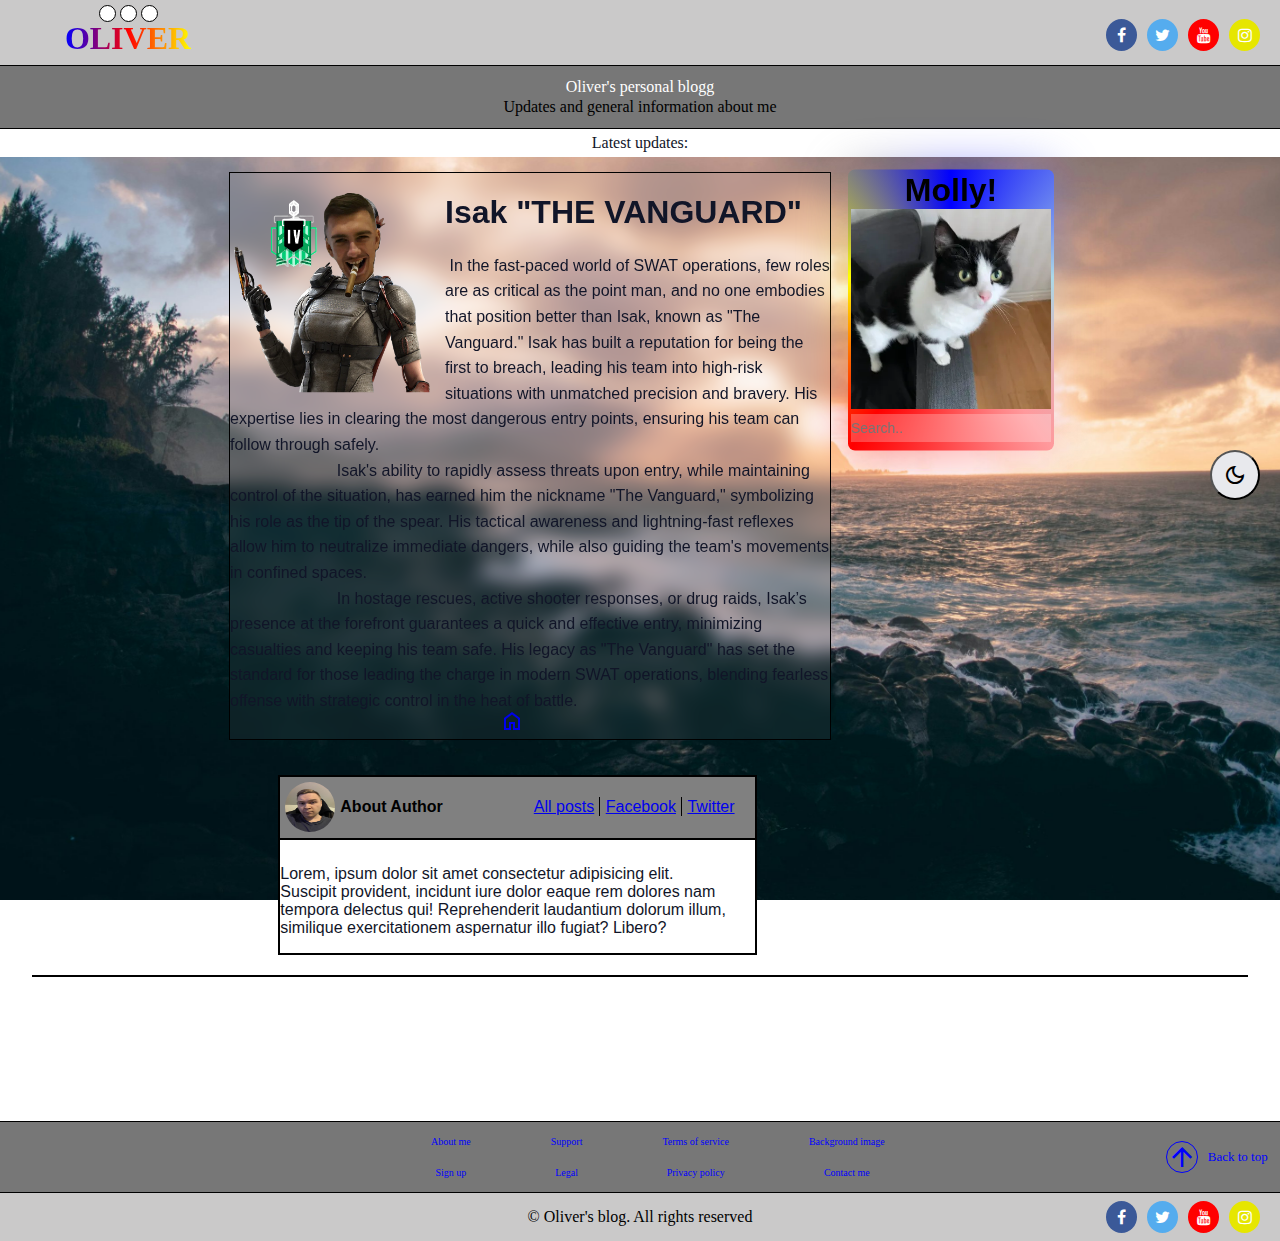
<file: old-index-pages/isak.html>
<!DOCTYPE html>
<html lang="en">
<head>
    <meta charset="UTF-8">
    <link rel="stylesheet" href="style.css">
    <link rel="stylesheet" href="https://cdnjs.cloudflare.com/ajax/libs/font-awesome/4.7.0/css/font-awesome.min.css">
    <link href="https://fonts.googleapis.com/icon?family=Material+Icons" rel="stylesheet">
    <link rel="stylesheet" href="https://fonts.googleapis.com/css2?family=Material+Symbols+Outlined:opsz,wght,FILL,GRAD@24,400,0,0" />

    <title>Isak's Page</title>
</head>
<body>
    <button id="theme-switch">
        <span class="material-symbols-outlined">dark_mode</span>
        <span class="material-symbols-outlined">light_mode</span>
    </button>
    <header>
        <div class="h-title-left">
            <div class="dots">
                <span class="dot"></span>
                <span class="dot"></span>
                <span class="dot"></span>
            </div>
            <h1><a href="old-index.html">OLIVER</a></h1>
        </div>
        <ul class="row">
            <li><a href="https://www.facebook.com" class="fa fa-facebook"></a></li>
            <li><a href="https://www.twitter.com" class="fa fa-twitter"></a></li>
            <li><a href="https://www.youtube.com" class="fa fa-youtube"></a></li>
            <li><a href="https://www.instagram.com" class="fa fa-instagram"></a></li>
        </ul>
    </header>

    <div class="oliverpage">
        <p>Oliver's personal blogg</p>
        <p>Updates and general information about me</p>
    </div>

    <div class="latest">
        Latest updates:
    </div>

    <main>  
        <div class="dejan-a4">
            <div class="dejan-article-searchbox">
                <div class="dejan-image-text-article">
                    <article class="dejan-article">
                        <img src="pictures/isak.png" alt="Isak The VANGUARD">
                        <h1>Isak "THE VANGUARD"</h1> 
                        <p> In the fast-paced world of SWAT operations, few roles are as critical as the point man, and no one embodies that position better than Isak, known as "The Vanguard." Isak has built a reputation for being the first to breach, leading his team into high-risk situations with unmatched precision and bravery. His expertise lies in clearing the most dangerous entry points, ensuring his team can follow through safely. 
                        Isak's ability to rapidly assess threats upon entry, while maintaining control of the situation, has earned him the nickname "The Vanguard," symbolizing his role as the tip of the spear. His tactical awareness and lightning-fast reflexes allow him to neutralize immediate dangers, while also guiding the team's movements in confined spaces. 
                        In hostage rescues, active shooter responses, or drug raids, Isak’s presence at the forefront guarantees a quick and effective entry, minimizing casualties and keeping his team safe. His legacy as "The Vanguard" has set the standard for those leading the charge in modern SWAT operations, blending fearless offense with strategic control in the heat of battle.
                        </p>
                        <span class="material-symbols-outlined">
                            <a href="old-index.html">home</a>
                        </span>
                    </article>
                    
                </div>
                <div class="searchbox">
                    <h1>Molly!</h1>
                    <div class="molly-container">
                        <img src="pictures/molly.webp">
                        <div class="molly-overlay">
                            <div class="molly-text">Scratch my ear, Meow.</div>
                        </div>
                    </div>
                    <input type="text" placeholder="Search..">
                </div>
            </div>
    
    
            <div class="about-author">
                <div class="author-pic-links">
                    <img src="pictures/oliver.jpg">
                    <h4>About Author</h4>
                    <div class="author-links-div">
                        <a href="javascript:void(0)">All posts</a>
                        <a href="javascript:void(0)">Facebook</a>
                        <a href="javascript:void(0)">Twitter</a>
                    </div>
                    
                </div>
                <div class="author-lorem">
                    <p>
                        Lorem, ipsum dolor sit amet consectetur 
                        adipisicing elit. Suscipit provident, 
                        incidunt iure dolor eaque rem dolores 
                        nam tempora delectus qui! Reprehenderit 
                        laudantium dolorum illum, similique 
                        exercitationem aspernatur illo fugiat? 
                        Libero?
                    </p>
                </div>
            </div>
        </div>
    </main>

    <div class="extra-text">
        <h1>To be changed Text</h1>
        <h1>Hello hello!</h1>
        <p>Sign up but sign up for a free cookie! For legal reasons this is non binding</p>
    </div>



    <div class="endpage">
        <div class="spacer"></div>
        <div class="endpage-grid">
            <p class="grid-item"><a href="javascript:void(0)">About me</a></p>
            <p class="grid-item"><a href="javascript:void(0)">Support</a></p>
            <p class="grid-item"><a href="javascript:void(0)">Terms of service</a></p>
            <p class="grid-item"><a href="https://unsplash.com/photos/landscape-photography-of-black-rock-formation-lGCfApDzhYw">Background image</a></p>
            <p class="grid-item"><a href="javascript:void(0)">Sign up</a></p>
            <p class="grid-item"><a href="javascript:void(0)">Legal</a></p>
            <p class="grid-item"><a href="javascript:void(0)">Privacy policy</a></p>
            <p class="grid-item"><a href="javascript:void(0)">Contact me</a></p>
        </div>
        <div class="back-to-top-wrapper">
            <a href="#" class="back-to-top"><span class="material-icons">arrow_upward</span></a>
            <span class="back-to-top-text"><a href="#">Back to top</a></span>
        </div>
    </div>

    <footer>  
        <p>&copy Oliver's blog. All rights reserved</p>
        <ul class="row">
            <li><a href="https://www.facebook.com" class="fa fa-facebook"></a></li>
            <li><a href="https://www.twitter.com" class="fa fa-twitter"></a></li>
            <li><a href="https://www.youtube.com" class="fa fa-youtube"></a></li>
            <li><a href="https://www.instagram.com" class="fa fa-instagram"></a></li>
        </ul>
    </footer>
    <script src="searchbar.js"></script>
    <script src="darkmode.js"></script>
</body>
</html>
</file>
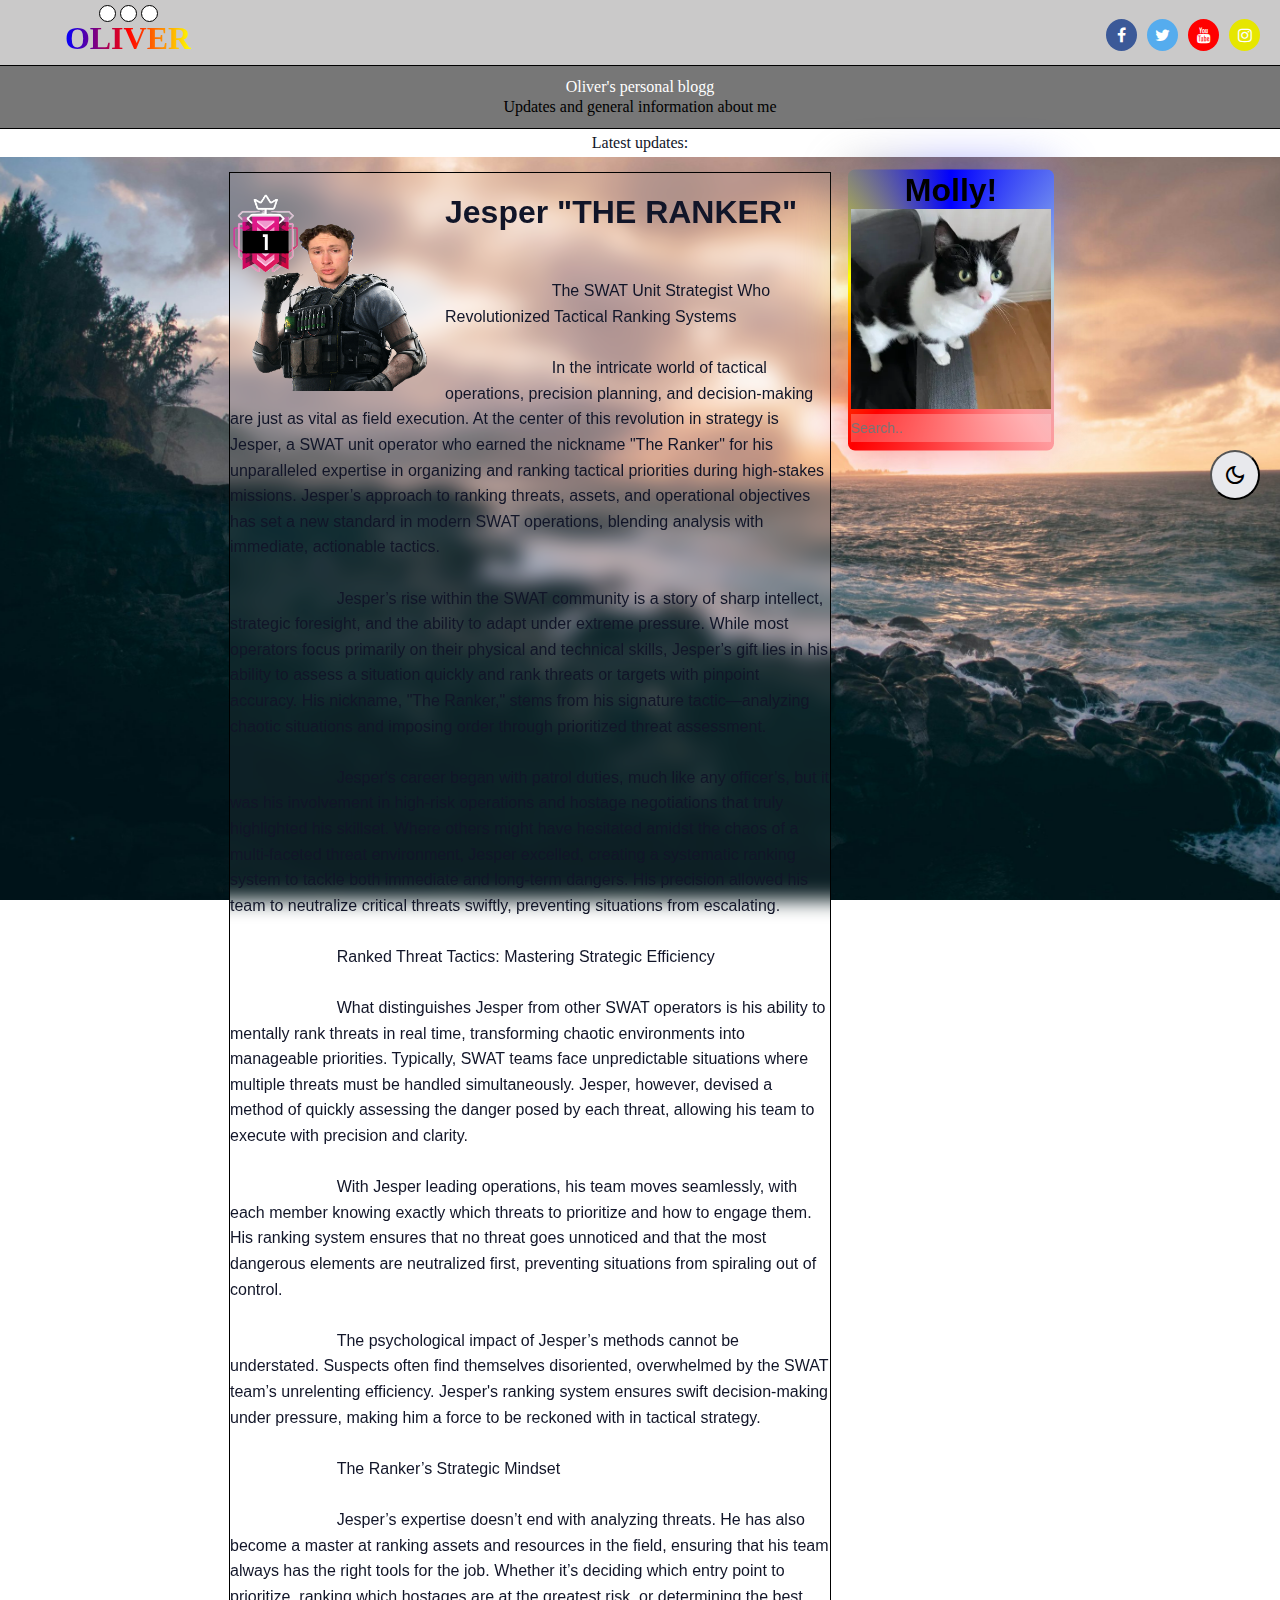
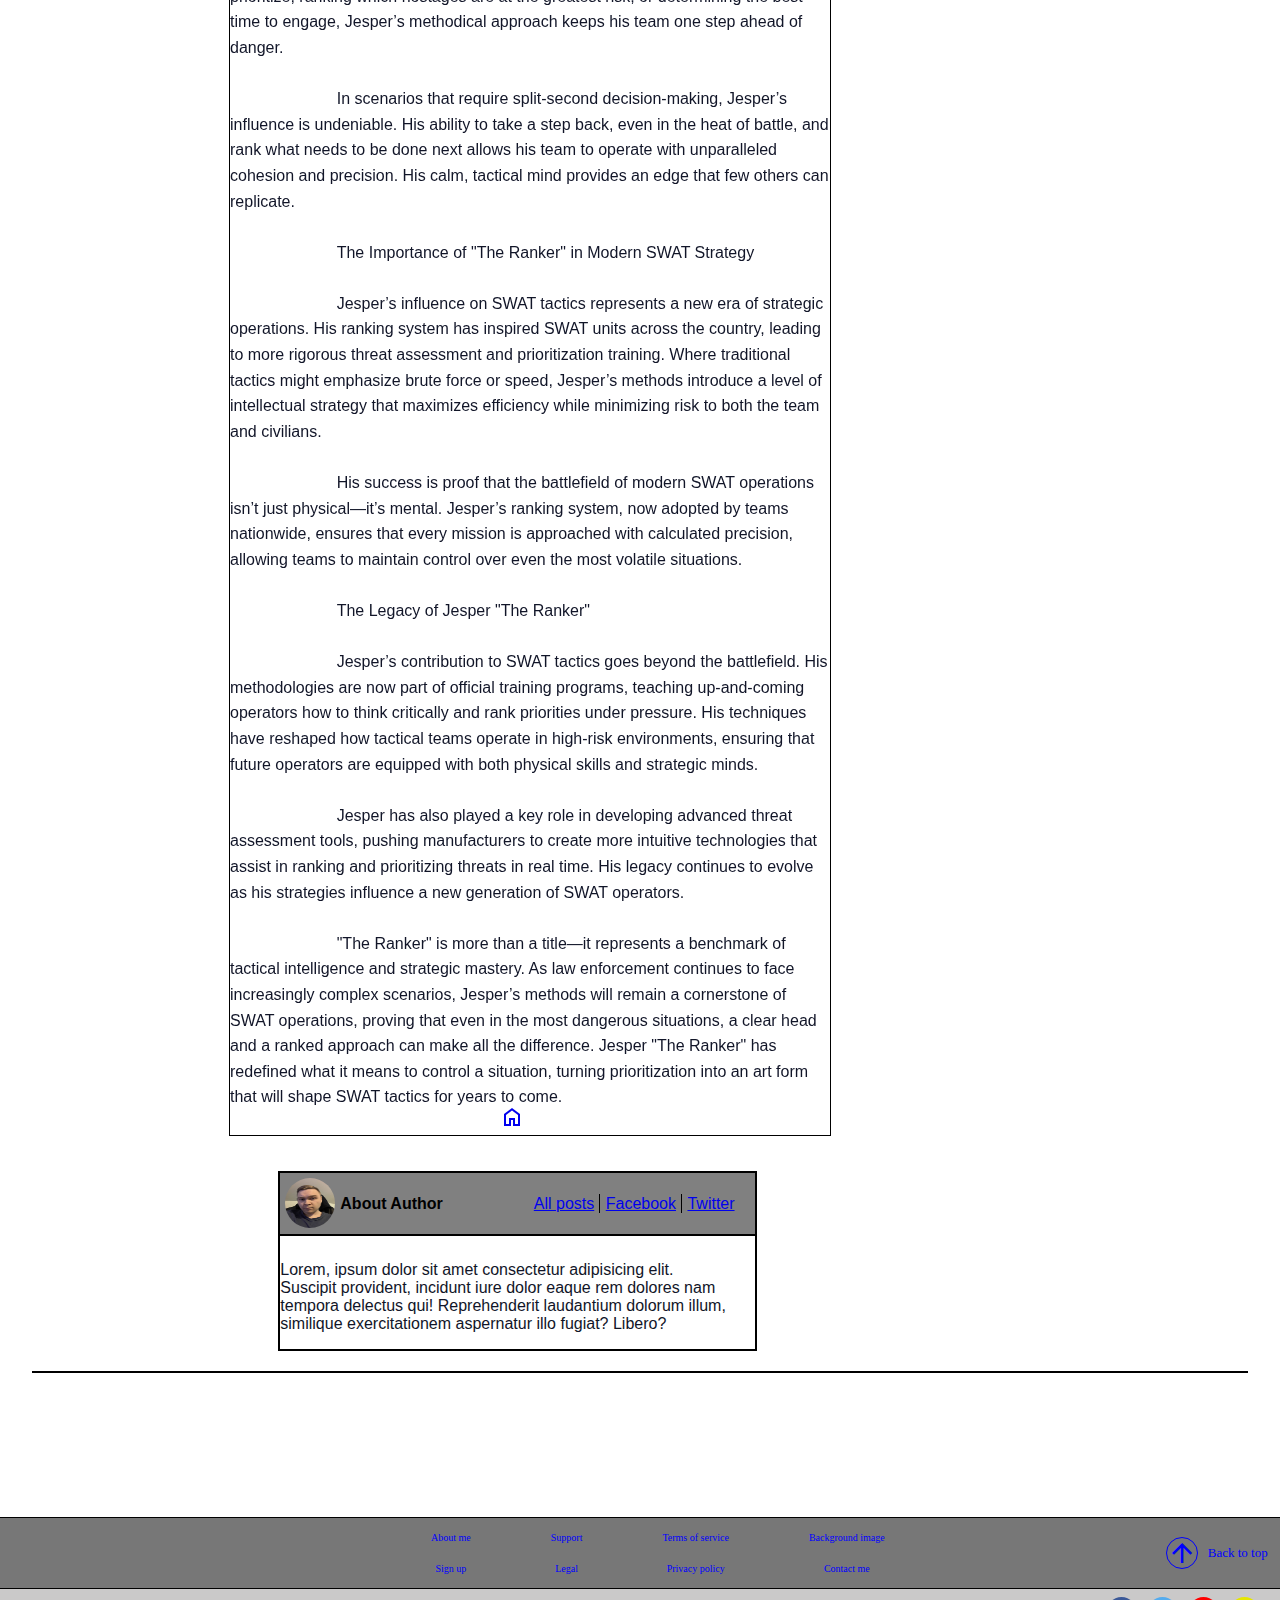
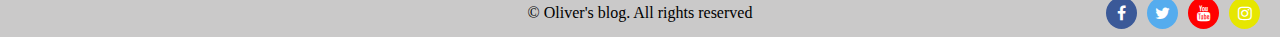
<file: old-index-pages/jesper.html>
<!DOCTYPE html>
<html lang="en">
<head>
    <meta charset="UTF-8">
    <link rel="stylesheet" href="style.css">
    <link rel="stylesheet" href="https://cdnjs.cloudflare.com/ajax/libs/font-awesome/4.7.0/css/font-awesome.min.css">
    <link href="https://fonts.googleapis.com/icon?family=Material+Icons" rel="stylesheet">
    <link rel="stylesheet" href="https://fonts.googleapis.com/css2?family=Material+Symbols+Outlined:opsz,wght,FILL,GRAD@24,400,0,0" />

    <title>Jesper's Page</title>
</head>
<body>
    <button id="theme-switch">
        <span class="material-symbols-outlined">dark_mode</span>
        <span class="material-symbols-outlined">light_mode</span>
    </button>
    <header>
        <div class="h-title-left">
            <div class="dots">
                <span class="dot"></span>
                <span class="dot"></span>
                <span class="dot"></span>
            </div>
            <h1><a href="old-index.html">OLIVER</a></h1>
        </div>
        <ul class="row">
            <li><a href="https://www.facebook.com" class="fa fa-facebook"></a></li>
            <li><a href="https://www.twitter.com" class="fa fa-twitter"></a></li>
            <li><a href="https://www.youtube.com" class="fa fa-youtube"></a></li>
            <li><a href="https://www.instagram.com" class="fa fa-instagram"></a></li>
        </ul>
    </header>

    <div class="oliverpage">
        <p>Oliver's personal blogg</p>
        <p>Updates and general information about me</p>
    </div>

    <div class="latest">
        Latest updates:
    </div>

    <main>  
        <div class="dejan-a4">
            <div class="dejan-article-searchbox">
                <div class="dejan-image-text-article">
                    <article class="dejan-article">
                        <img src="pictures/jesper.png" alt="Jesper THE RANKER">
                        <h1>Jesper "THE RANKER"</h1> 
                        <p>
                        The SWAT Unit Strategist Who Revolutionized Tactical Ranking Systems

                        In the intricate world of tactical operations, precision planning, and decision-making are just as vital as field execution. At the center of this revolution in strategy is Jesper, a SWAT unit operator who earned the nickname "The Ranker" for his unparalleled expertise in organizing and ranking tactical priorities during high-stakes missions. Jesper’s approach to ranking threats, assets, and operational objectives has set a new standard in modern SWAT operations, blending analysis with immediate, actionable tactics.

                        Jesper’s rise within the SWAT community is a story of sharp intellect, strategic foresight, and the ability to adapt under extreme pressure. While most operators focus primarily on their physical and technical skills, Jesper’s gift lies in his ability to assess a situation quickly and rank threats or targets with pinpoint accuracy. His nickname, "The Ranker," stems from his signature tactic—analyzing chaotic situations and imposing order through prioritized threat assessment.

                        Jesper's career began with patrol duties, much like any officer’s, but it was his involvement in high-risk operations and hostage negotiations that truly highlighted his skillset. Where others might have hesitated amidst the chaos of a multi-faceted threat environment, Jesper excelled, creating a systematic ranking system to tackle both immediate and long-term dangers. His precision allowed his team to neutralize critical threats swiftly, preventing situations from escalating.

                        Ranked Threat Tactics: Mastering Strategic Efficiency

                        What distinguishes Jesper from other SWAT operators is his ability to mentally rank threats in real time, transforming chaotic environments into manageable priorities. Typically, SWAT teams face unpredictable situations where multiple threats must be handled simultaneously. Jesper, however, devised a method of quickly assessing the danger posed by each threat, allowing his team to execute with precision and clarity. 

                        With Jesper leading operations, his team moves seamlessly, with each member knowing exactly which threats to prioritize and how to engage them. His ranking system ensures that no threat goes unnoticed and that the most dangerous elements are neutralized first, preventing situations from spiraling out of control.

                        The psychological impact of Jesper’s methods cannot be understated. Suspects often find themselves disoriented, overwhelmed by the SWAT team’s unrelenting efficiency. Jesper's ranking system ensures swift decision-making under pressure, making him a force to be reckoned with in tactical strategy.

                        The Ranker’s Strategic Mindset

                        Jesper’s expertise doesn’t end with analyzing threats. He has also become a master at ranking assets and resources in the field, ensuring that his team always has the right tools for the job. Whether it’s deciding which entry point to prioritize, ranking which hostages are at the greatest risk, or determining the best time to engage, Jesper’s methodical approach keeps his team one step ahead of danger.

                        In scenarios that require split-second decision-making, Jesper’s influence is undeniable. His ability to take a step back, even in the heat of battle, and rank what needs to be done next allows his team to operate with unparalleled cohesion and precision. His calm, tactical mind provides an edge that few others can replicate.

                        The Importance of "The Ranker" in Modern SWAT Strategy

                        Jesper’s influence on SWAT tactics represents a new era of strategic operations. His ranking system has inspired SWAT units across the country, leading to more rigorous threat assessment and prioritization training. Where traditional tactics might emphasize brute force or speed, Jesper’s methods introduce a level of intellectual strategy that maximizes efficiency while minimizing risk to both the team and civilians.

                        His success is proof that the battlefield of modern SWAT operations isn’t just physical—it’s mental. Jesper’s ranking system, now adopted by teams nationwide, ensures that every mission is approached with calculated precision, allowing teams to maintain control over even the most volatile situations.

                        The Legacy of Jesper "The Ranker"

                        Jesper’s contribution to SWAT tactics goes beyond the battlefield. His methodologies are now part of official training programs, teaching up-and-coming operators how to think critically and rank priorities under pressure. His techniques have reshaped how tactical teams operate in high-risk environments, ensuring that future operators are equipped with both physical skills and strategic minds.

                        Jesper has also played a key role in developing advanced threat assessment tools, pushing manufacturers to create more intuitive technologies that assist in ranking and prioritizing threats in real time. His legacy continues to evolve as his strategies influence a new generation of SWAT operators.

                        "The Ranker" is more than a title—it represents a benchmark of tactical intelligence and strategic mastery. As law enforcement continues to face increasingly complex scenarios, Jesper’s methods will remain a cornerstone of SWAT operations, proving that even in the most dangerous situations, a clear head and a ranked approach can make all the difference. Jesper "The Ranker" has redefined what it means to control a situation, turning prioritization into an art form that will shape SWAT tactics for years to come.
                        </p>
                    <span class="material-symbols-outlined">
                        <a href="old-index.html">home</a>
                    </span>

                    </article>
                    
                </div>
                <div class="searchbox">
                    <h1>Molly!</h1>
                    <div class="molly-container">
                        <img src="pictures/molly.webp">
                        <div class="molly-overlay">
                            <div class="molly-text">Scratch my ear, Meow.</div>
                        </div>
                    </div>
                    <input type="text" placeholder="Search..">
                </div>
            </div>
    
    
            <div class="about-author">
                <div class="author-pic-links">
                    <img src="pictures/oliver.jpg">
                    <h4>About Author</h4>
                    <div class="author-links-div">
                        <a href="javascript:void(0)">All posts</a>
                        <a href="javascript:void(0)">Facebook</a>
                        <a href="javascript:void(0)">Twitter</a>
                    </div>
                    
                </div>
                <div class="author-lorem">
                    <p>
                        Lorem, ipsum dolor sit amet consectetur 
                        adipisicing elit. Suscipit provident, 
                        incidunt iure dolor eaque rem dolores 
                        nam tempora delectus qui! Reprehenderit 
                        laudantium dolorum illum, similique 
                        exercitationem aspernatur illo fugiat? 
                        Libero?
                    </p>
                </div>
            </div>
        </div>
    </main>

    <div class="extra-text">
        <h1>To be changed Text</h1>
        <h1>Hello hello!</h1>
        <p>Sign up but sign up for a free cookie! For legal reasons this is non binding</p>
    </div>



    <div class="endpage">
        <div class="spacer"></div>
        <div class="endpage-grid">
            <p class="grid-item"><a href="javascript:void(0)">About me</a></p>
            <p class="grid-item"><a href="javascript:void(0)">Support</a></p>
            <p class="grid-item"><a href="javascript:void(0)">Terms of service</a></p>
            <p class="grid-item"><a href="https://unsplash.com/photos/landscape-photography-of-black-rock-formation-lGCfApDzhYw">Background image</a></p>
            <p class="grid-item"><a href="javascript:void(0)">Sign up</a></p>
            <p class="grid-item"><a href="javascript:void(0)">Legal</a></p>
            <p class="grid-item"><a href="javascript:void(0)">Privacy policy</a></p>
            <p class="grid-item"><a href="javascript:void(0)">Contact me</a></p>
        </div>
        <div class="back-to-top-wrapper">
            <a href="#" class="back-to-top"><span class="material-icons">arrow_upward</span></a>
            <span class="back-to-top-text"><a href="#">Back to top</a></span>
        </div>
    </div>

    <footer>  
        <p>&copy Oliver's blog. All rights reserved</p>
        <ul class="row">
            <li><a href="https://www.facebook.com" class="fa fa-facebook"></a></li>
            <li><a href="https://www.twitter.com" class="fa fa-twitter"></a></li>
            <li><a href="https://www.youtube.com" class="fa fa-youtube"></a></li>
            <li><a href="https://www.instagram.com" class="fa fa-instagram"></a></li>
        </ul>
    </footer>
    <script src="searchbar.js"></script>
    <script src="darkmode.js"></script>
</body>
</html>
</file>
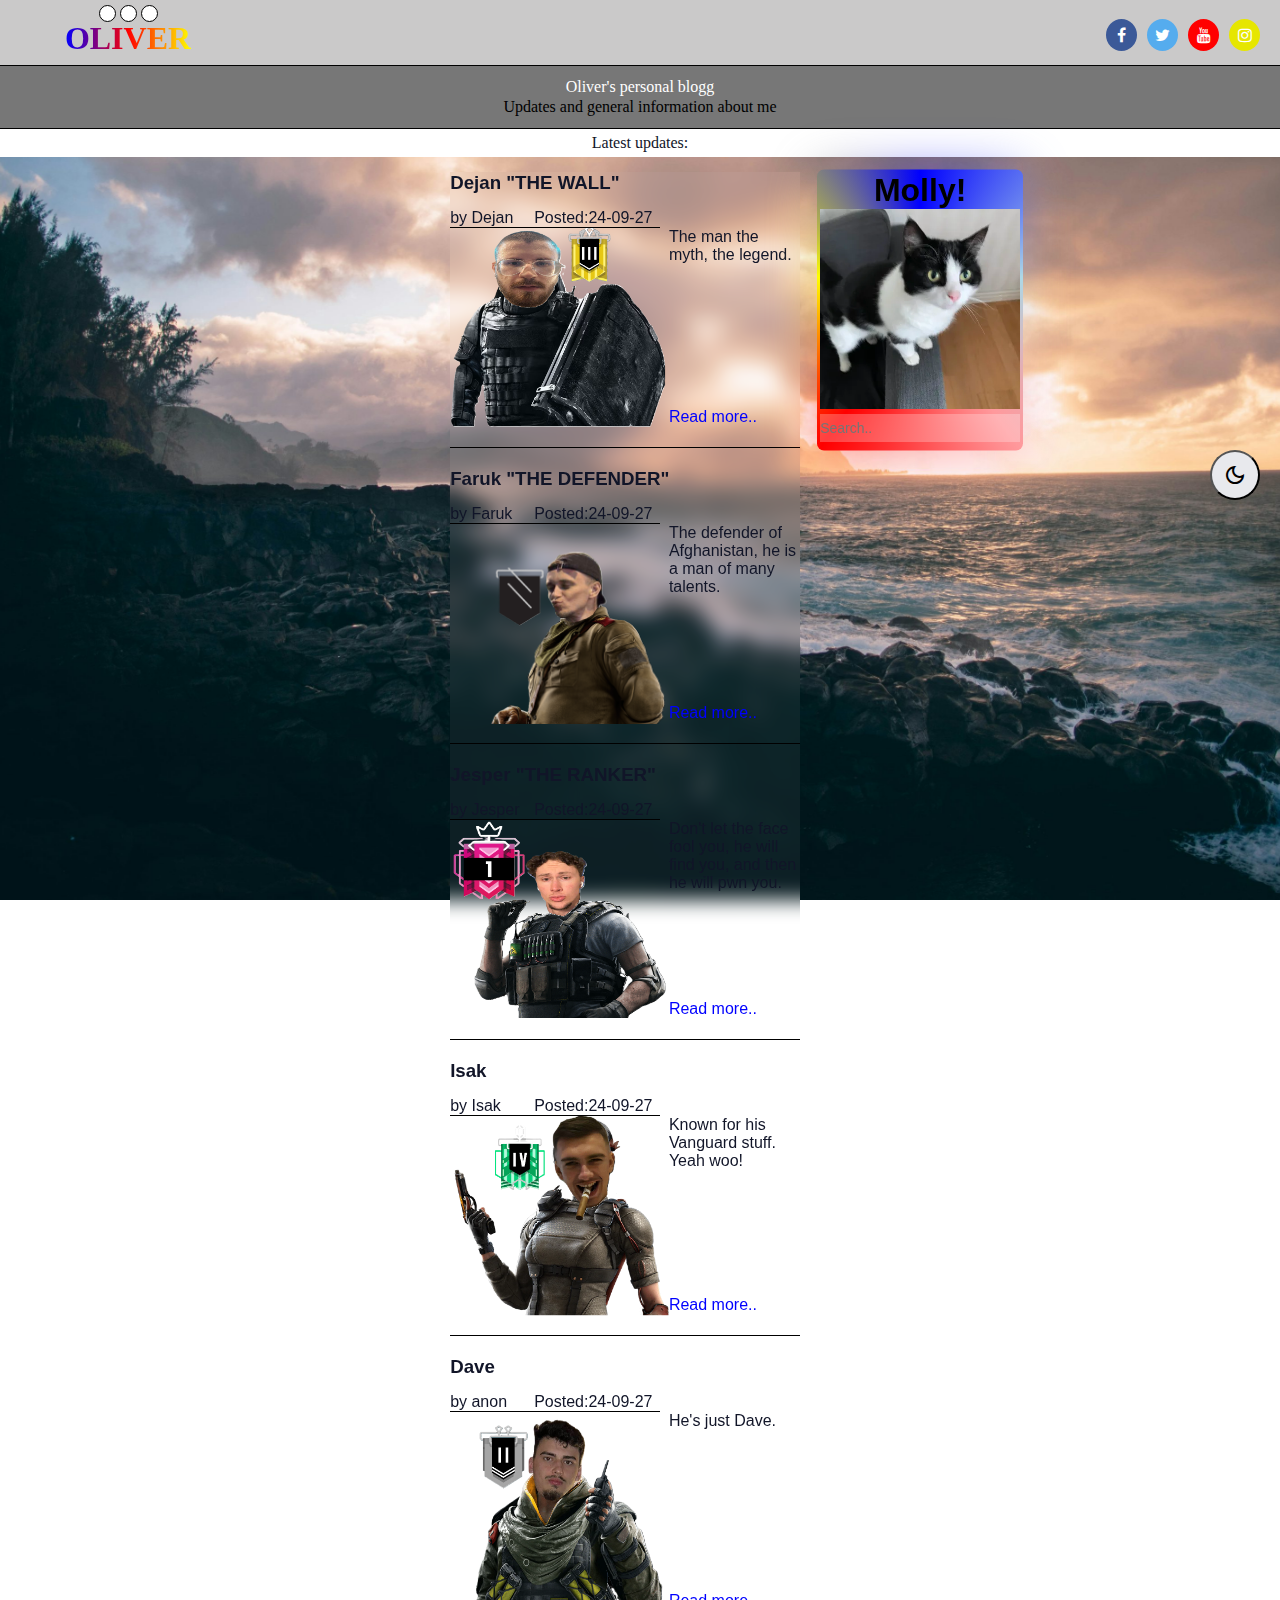
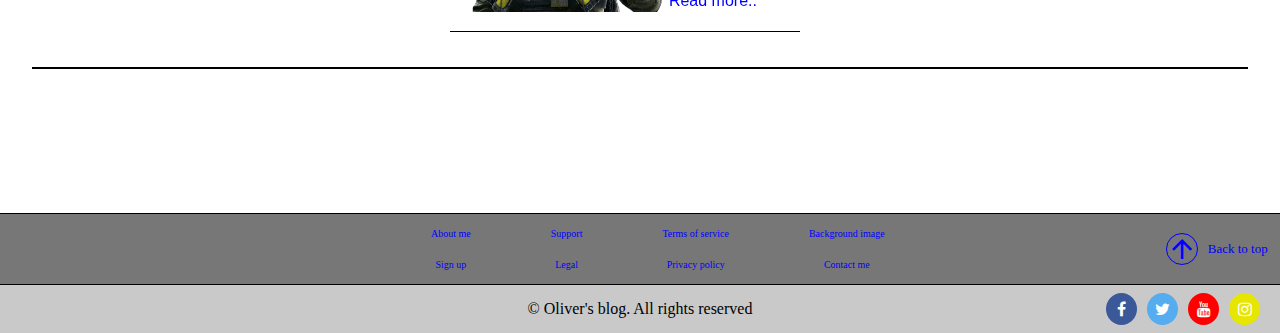
<file: old-index-pages/old-index.html>
<!DOCTYPE html>
<html lang="en">
<head>
    <meta charset="UTF-8">
    <link rel="stylesheet" href="style.css">
    <link rel="stylesheet" href="https://cdnjs.cloudflare.com/ajax/libs/font-awesome/4.7.0/css/font-awesome.min.css">
    <link href="https://fonts.googleapis.com/icon?family=Material+Icons" rel="stylesheet">
    <link rel="stylesheet" href="https://fonts.googleapis.com/css2?family=Material+Symbols+Outlined:opsz,wght,FILL,GRAD@24,400,0,0" />
    <title>Old Index Page</title>
</head>
<body>
    <button id="theme-switch">
        <span class="material-symbols-outlined">dark_mode</span>
        <span class="material-symbols-outlined">light_mode</span>
    </button>
    <header>
        <div class="h-title-left">
            <div class="dots">
                <span class="dot"></span>
                <span class="dot"></span>
                <span class="dot"></span>
            </div>
            <h1><a href="old-index.html">OLIVER</a></h1>
        </div>
        <ul class="row">
            <li><a href="https://www.facebook.com" class="fa fa-facebook"></a></li>
            <li><a href="https://www.twitter.com" class="fa fa-twitter"></a></li>
            <li><a href="https://www.youtube.com" class="fa fa-youtube"></a></li>
            <li><a href="https://www.instagram.com" class="fa fa-instagram"></a></li>
        </ul>
    </header>

    <div class="oliverpage">
        <p>Oliver's personal blogg</p>
        <p>Updates and general information about me</p>
    </div>

    <div class="latest">
        Latest updates:
    </div>

    <main>
        <div class="main-spacer">t</div>
        <div class="index-article-searchbox">
            <div class="article-div">
                <article class="main-article">
                    <div class="blog-box"> <!-- Dejans post -->
                        <h3>Dejan "THE WALL"</h3>
                        <div class="title-user-posted">
                            <p>by Dejan</p>
                            <p>Posted:24-09-27</p>
                        </div>
                        <div class="blog-imgdesc">
                            <img src="pictures/dejan.png">
                            <div class="blog-text">
                                <p>
                                    The man
                                    the myth, the legend.
                                </p>
                                <p class="blog-text-readm"><a href="dejan.html">Read more..</a></p>
                            </div>
                        </div>
                    </div>
                </article>
                <article class="main-article">
                    <div class="blog-box"> <!-- Faruks post -->
                        <h3>Faruk "THE DEFENDER"</h3>
                        <div class="title-user-posted">
                            <p>by Faruk</p>
                            <p>Posted:24-09-27</p>
                        </div>
                        <div class="blog-imgdesc">
                            <img src="pictures/faruk.png">
                            <div class="blog-text">
                                <p>
                                    The defender of
                                    Afghanistan, he is
                                    a man of many talents.
                                 </p>
                                <p class="blog-text-readm"><a href="faruk.html">Read more..</a></p>
                            </div>
                        </div>
                    </div>
                </article>
                <article class="main-article">
                    <div class="blog-box"> <!-- Jespers post -->
                        <h3>Jesper "THE RANKER"</h3>
                        <div class="title-user-posted">
                            <p>by Jesper</p>
                            <p>Posted:24-09-27</p>
                        </div>
                        <div class="blog-imgdesc">
                            <img src="pictures/jesper.png">
                            <div class="blog-text">
                                <p>
                                    Don't let the face
                                    fool you, he will 
                                    find you, and then 
                                    he will pwn you.
                                </p>
                                <p class="blog-text-readm"><a href="jesper.html">Read more..</a></p>
                            </div>
                        </div>
                    </div>
                </article>
                <article class="main-article">
                    <div class="blog-box"> <!-- Isak post -->
                        <h3>Isak</h3>
                        <div class="title-user-posted">
                            <p>by Isak</p>
                            <p>Posted:24-09-27</p>
                        </div>
                        <div class="blog-imgdesc">
                            <img src="pictures/isak.png">
                            <div class="blog-text">
                                <p>
                                    Known for his Vanguard stuff.
                                    Yeah woo!
                                </p>
                                <p class="blog-text-readm"><a href="isak.html">Read more..</a></p>
                            </div>
                        </div>
                    </div>
                </article>
                <article class="main-article">
                    <div class="blog-box"> <!-- Alex post -->
                        <h3>Dave</h3>
                        <div class="title-user-posted">
                            <p>by anon</p>
                            <p>Posted:24-09-27</p>
                        </div>
                        <div class="blog-imgdesc">
                            <img src="pictures/alex.png">
                            <div class="blog-text">
                                <p>
                                    He's just Dave.
                                </p>
                                <p class="blog-text-readm"><a href="dave.html">Read more..</a></p>
                            </div>
                        </div>
                    </div>
                </article>
            </div>
            <div class="searchbox">
                <h1>Molly!</h1>
                <div class="molly-container">
                    <img src="pictures/molly.webp">
                    <div class="molly-overlay">
                        <div class="molly-text">Scratch my ear, Meow.</div>
                    </div>
                </div>
                
                <input type="text" id="search" placeholder="Search..">
                <label for="search"></label>
            </div>
        </div>
    </main>

    <div class="extra-text">
        <h1>To be changed Text</h1>
        <h1>Hello hello!</h1>
        <p>Sign up but sign up for a free cookie! For legal reasons this is non binding</p>
    </div>



    <div class="endpage">
        <div class="spacer"></div>
        <div class="endpage-grid">
            <p class="grid-item"><a href="javascript:void(0)">About me</a></p>
            <p class="grid-item"><a href="javascript:void(0)">Support</a></p>
            <p class="grid-item"><a href="javascript:void(0)">Terms of service</a></p>
            <p class="grid-item"><a href="https://unsplash.com/photos/landscape-photography-of-black-rock-formation-lGCfApDzhYw">Background image</a></p>
            <p class="grid-item"><a href="javascript:void(0)">Sign up</a></p>
            <p class="grid-item"><a href="javascript:void(0)">Legal</a></p>
            <p class="grid-item"><a href="javascript:void(0)">Privacy policy</a></p>
            <p class="grid-item"><a href="javascript:void(0)">Contact me</a></p>
        </div>
        <div class="back-to-top-wrapper">
            <a href="#" class="back-to-top"><span class="material-icons">arrow_upward</span></a>
            <span class="back-to-top-text"><a href="#">Back to top</a></span>
        </div>
    </div>

    <footer>  
        <p>&copy Oliver's blog. All rights reserved</p>
        <ul class="row">
            <li><a href="https://www.facebook.com" class="fa fa-facebook"></a></li>
            <li><a href="https://www.twitter.com" class="fa fa-twitter"></a></li>
            <li><a href="https://www.youtube.com" class="fa fa-youtube"></a></li>
            <li><a href="https://www.instagram.com" class="fa fa-instagram"></a></li>
        </ul>
    </footer>
    <script src="searchbar.js"></script>
    <script src="darkmode.js"></script>

</body>
</html>
</file>
<file: style.css>
/* === Region body === */
html {
    scroll-behavior: smooth;
}
body {
    margin: 0;
    padding: 0;
    padding-top: 10vh;
    width: 100%;
    height: 100%;
    background-image: url("/indexPictures/background3.webp");
    background-repeat: no-repeat;
    background-position: center;
    background-attachment: fixed;
    background-size: cover;

    overflow-x: hidden; /* remove the x-axis scroll */
} 
/* endregion */




/* === Region Nav === */
nav {
    width: 100vw;
    height: 10vh;
    display: flex;
    background-color: rgb(233, 233, 233);
    padding: 20px;
    z-index: 10;    
    position: fixed;
    top: 0;
}
nav h1 {
    margin: 0;
}
nav a {
    text-decoration: none;
    color: black;
}
nav a:hover {
    cursor: pointer;
    text-decoration: underline;
}
.title-name {
    text-align: center;
    font-size: 1.8rem;
    margin-left: 15px;
}


.navbar-stuff {
    display: flex;
    flex-wrap: wrap;
    align-content: center;
}
.navbar-stuff ul li {
    list-style-type: none;
    float: left;
    margin: 5px;
    font-size: 1.8rem;
}
.navbar-stuff ul li:nth-child(1) {
    border-right: 1px solid black;
    border-left: 1px solid black;
    padding-right: 15px;
    padding-left: 15px;
}
.navbar-stuff ul li:nth-child(2) {
    border-right: 1px solid black;
    padding-right: 15px;
}

.playlist-spotify {
    text-align: center;
    width: 500px;
    font-size: 30px;
    transition: 750ms ease;
    display: grid;
    grid-template-rows: 1.5em 0fr;
    position: absolute;
    right: 50px;
    top: 33%;
    z-index: 2;
}
.playlist-spotify p:nth-child(1) {
    margin: 0;
    font-size: .75em;
}
.playlist-spotify:hover {
    cursor: pointer;
    text-decoration: underline;
}
.hidden-spotify-div {
    display: none;
    overflow: hidden;
}
.open {
    grid-template-rows: 1.5em 1fr;
    background-color: rgba(50, 50, 50, 0.3);
}
.playlist-spotify.open .hidden-spotify-div {
    display: block;
}
nav iframe {
    width: 80%; 
    height: 152px; 
    transition: transform 750ms; 
}

/* endregion */


/* === Region Main === */
main {
    width: 100%;     
    min-height: calc(100vh - 70px);        
    margin: 0 auto;
    z-index: -1;
    margin-top: 5vh;
    padding: 0 10px;
}
.div-center {
    display: flex;
    align-items: center;
    justify-content: center;
    flex-direction: column;
}
.all-projects-div {
    width: min(1000px, 100%);
    padding: 20px;   
    box-shadow: 0 0 10px rgba(0, 0, 0, 0.2); 
    margin: 0 auto;
    columns: 3 300px;
    column-gap: 1em;
    line-height: 2em;
    display: block;
    margin-bottom: 1em;
    text-align: center;

}
.all-projects-div img {
    width: 300px;
    overflow: clip;
}
.projects-div {
    position: relative; 
}
.projects-div img {
    transition: opacity 0.3s ease; 
}
.projects-hidden-text {
    color: white;
    font-size: 2em;
    position: absolute;
    top: 50%;
    left: 50%;
    transform: translate(-50%, -50%); 
    text-align: center;
    opacity: 0; 
    transition: opacity 0.3s ease; 
}
.projects-div:hover img {
    opacity: 0.9; 
}
.projects-div:hover .projects-hidden-text {
    opacity: 1; 
}



#contact-me, #about-me {
    font-size: 2em;
    margin: 1.1em;
}

.info-text {
    width: 70vw;
    box-shadow: 0 0 10px rgba(0, 0, 0, 0.2); 

}

/* endregion */


/* === Region Footer === */

footer {
    width: 100vw;
    height: 8vh;   
    background-color: rgb(233, 233, 233);
    display: flex;
    justify-content: center;
    align-items: center;
    position: relative;
}
.social-media {
    display: flex;
    flex-direction: row;
    position: absolute;
    right: 5%;
}
#back-to-top {
    margin-left: 15px;
}



/* endregion */
</file>
<file: mini-games/game.css>
#games-container {
    background-color: gray;
    height: 800px;
    width: 800px;
    display: grid;
    grid-template-columns: repeat(auto-fill, minmax(250px, 1fr));
    grid-template-rows: repeat(auto-fill, minmax(150px, 1fr));
    gap: 10px;
    justify-content: center;
    padding: 20px;
}
.game {
    width: 100%;
    height: 100%;
    cursor: pointer;
    object-fit: contain;
    border-radius: 10px; 
    transition: transform 0.3s ease;
}
.game:hover {
    transform: scale(1.05); 
}

.game-overlay {
    position: fixed;
    top: 0;
    left: 0;
    right: 0;
    bottom: 0;
    background: rgba(0, 0, 0, 0.7); 
    z-index: 10000;
    display: flex;
    flex-direction: column;
    justify-content: center;
    align-items: center;
}
.game-content {
    background: darkgray;
    padding: 20px;
    border-radius: 10px;
    min-height: 400px;
    min-width: 600px;
    text-align: center;
    line-height: 40px;
    position: relative;
}
#closeButton {
    margin-top: 20px; 
    padding: 10px 20px; 
    font-size: 16px; 
    cursor: pointer; 
}


/* ROCK PAPER SCISSORS PART */
.rock-paper-scissor-image {
    width: 200px;
    height: 200px;
    cursor: pointer;
}

.shake-animation {
    animation: shake 1s ease;
}

@keyframes shake {
    0% { transform: translateY(0); }
    25% { transform: translateY(-5px); }
    50% { transform: translateY(5px); }
    75% { transform: translateY(-5px); }
    100% { transform: translateY(0); }
}


/* ETCH A SKETCH PART */
.etch-container {
    display: grid;
    width: 500px;
    height: 500px;
    border: 2px solid black;
    position: relative;
    left: 50px;
  }
  .etch-cell {
    border: 1px solid lightgray;
    background-color: white;
  }


  
  /* tic tac toe PART */ 
  .tic-board {
    display: grid;
    grid-template-columns: repeat(3, 1fr); 
    grid-template-rows: repeat(3, 1fr);
    gap: 5px; 
    width: 160px; 
    height: 160px;
    margin: 20px auto; 
}

.tic-cell {
    border: 2px solid black;
    width: 100%; 
    height: 100%;
    display: flex;
    align-items: center;
    justify-content: center;
    font-size: 24px;
    font-weight: bold;
    cursor: pointer;
}

/* wordle PAT */
#wordle-board {
    height: auto;
    width: auto;
}

.wordle-row {
    margin: 5px;
}

.wordle-cell {
    background-color: darkgray;
    color: blue;
    margin: 4px;
    height: 50px; 
    width: 50px;
    font-size: 3rem;
    text-align: center;
    box-sizing: border-box;
    line-height: 50px;
    padding: 0;
}
</file>
<file: old-index-pages/style.css>
:root {
    --background: linear-gradient(rgba(0, 0, 0, 0.0), rgba(0, 0, 0, 0.0)), url(pictures/background.jpg);
    --base-color: white;
    --base-variant: #e8e9ed;
    --text-color: #111528;
    --background-color: white;
}
.darkmode {
    --background: linear-gradient(rgba(0, 0, 0, 0.8), rgba(0, 0, 0, 0.8)), url(pictures/background.jpg);
    --base-color: #070b1d;
    --base-variant: #101425;
    --text-color: #ffff;
    --background-color: black;
}

html {
    scroll-behavior: smooth;
}
body {
    margin: 0;
    padding: 0;
    height: 100%;
    position: relative;
    background: var(--background);
    background-repeat: no-repeat;
    background-position: center;
    background-attachment: fixed;
    background-size: cover;
    transition: background 0.3s ease-in-out;
} /* linear-gradient(rgba(0, 0, 0, 0.8), rgba(0, 0, 0, 0.8)) */






/* dots above the header title, unanimous across sites */
.dots {
    max-height: 15px;
}
.dot {
    width: 15px;
    height: 15px;
    background-color: white;
    border: 1px solid black;
    border-radius: 50%;
    display: inline-block;
}
/* header styling , unanimous across sites */
header {
    background-color: rgb(202, 201, 201);
    display: flex;
    justify-content: space-between;
    align-items: center;
    padding-top: 5px;
    position: relative;
}
.h-title-left {
    display: flex;
    flex-direction: column;
    align-items: center;
    flex-basis: 20%; /* this pushes the content from the left by xx%? though it creates space on both sides */
    text-align: center;
}
.h-title-left h1 a {
    text-decoration: none;
    color: transparent;
}
.h-title-left h1 a:hover {
    text-decoration: underline; 
    text-decoration-thickness: 1px; 
    text-decoration-color: black; 
    text-underline-offset: 2px;
    
}
header h1 {
    margin: 0px 0px 8px 0px;
    background: linear-gradient(to right, blue, red, yellow); /* adds a gradient as background to the block around the text */
    background-clip: text; /* limits the background to where there is only text */
    color: transparent;  /* makes the text invisible so you only see the background, aka the background being the linear gradient */
}
.row {
    display: flex;
    list-style-type: none; /* this is for both the header UL and the footer UL */
}
header ul li, .row li { /* this is for both header UL and for the footer UL */
    margin: 0 5px;
}
header ul, footer ul {
    display: flex;
    justify-content: flex-end;
    align-items: center;
    right: 15px;
    position: absolute;
}

/* header/footer social media stuff , unanimous across sites */
.fa {
    padding: 8px; 
    width: 15px;   
    text-align: center;
    text-decoration: none;
    border-radius: 50%;
    vertical-align: middle;
}
.fa:hover {
    box-shadow: 6px 6px 6px rgba(0, 0, 0, 0.1) inset, -2px -2px 2px white inset;
}
.fa-facebook {
    color: white;
    background: #3B5998;
}
.fa-twitter {
    background: #55ACEE;
    color: white;
  }
.fa-instagram {
    color: white;
    background: rgb(230, 230, 0);
  }
.fa-youtube {
    color: white;
    background: red;
}


/* text right below the header, + same styling for the thingy above footer , unanimous across sites */
.oliverpage {
    display: block;
    text-align: center;
    padding: 10px 0;
}
.oliverpage p {
    margin: 2px;
}
.oliverpage p:first-child {
    color: white;
}
.oliverpage, .endpage { /* just making sure the oliver page as well as the endpage 
                            with tags has the same styling as each other */
    background-color: rgb(119, 119, 119);
    border-bottom: 1px solid black;
    border-top: 1px solid black;
    font-family: cursive;
}
#theme-switch {
    height: 50px;
    width: 50px;
    padding: 0;
    border-radius: 50%;
    background-color: var(--base-variant);
    display: flex;
    justify-content: center;
    align-items: center;
    position: fixed;
    top: 50%;
    right: 20px;
}
#theme-switch span {
    fill: var(--primary-color)
}
#theme-switch span:last-child {
    display: none;
}
.darkmode #theme-switch span:first-child {
    display: none;
}
.darkmode #theme-switch span:last-child {
    display: block;
}


/* text right below the text below the header? And dark mode toggle , unanimous across sites*/
.latest {
    background-color: var(--background-color);
    color: var(--text-color);
    text-align: center;
    padding: 5px;
    font-family: cursive;
}



/* main content stuff, unanimous across sites */
.main-spacer {
    width: 200px;
    visibility: hidden;
}
main {
    min-height: calc(100vh - 100px);
    display: flex;
    align-items: flex-start;
    justify-content: space-around;
    gap: 20px;
    font-family: Arial, sans-serif;
}
.index-article-searchbox {
    display: flex;
    flex-direction: row;
    justify-content: center;
    width: 100%;
    gap: 20px;
}
.main-article { /* NOT NOT NOT unanimous across sites */
    display: flex;
    flex-direction: row;
    width: 350px;
    height: 275px;
    margin-bottom: 20px;
    border-bottom: 1px solid black;
    flex-grow: 0;
    margin-right: auto;
    color: var(--text-color);
}
.article-div {
    display: flex;
    flex-direction: column;
}
.article-div, .searchbox { /* styling for the div encompassing all articles */ 
    background-color: rgba(255, 255, 255, 0.05); /* makes it white and 5% transparent */
    backdrop-filter: blur(10px); /* backdrop-filter applies an effect to behind the element
                                    so because it's transparent u see the blur, I think? */
    margin-top: 15px;
    margin-bottom: 15px;
}
main img:not(.about-author img) {
    width: 200px;
    height: 200px;
    flex: 2;
}
.blog-box {
    display: flex;
    flex-direction: column;
    flex: 2;
}
.blog-imgdesc {
    display: flex;
    flex-direction: row;
}
.blog-text {
    display: flex;
    flex-direction: column;
    flex: 1.2;
    height: 200px;
}
.blog-text p:first-child {
    height: 180px;
}
.blog-text a {
    text-decoration: none;
}
.blog-box h3, .blog-text p  { /*blogbox title as well as the blogbox read more button & text*/
    margin: 0;
}
.blog-text-readm a {
    color: blue;
}
.blog-text-readm a:hover {
    font-size: 20px;
    border-bottom: 1px solid blue
}
.title-user-posted { /* this is where both the "by Dejan & posted on:" are stored */
    display: flex;
    border-bottom: 1px solid black;
    width: 60%;
}
.title-user-posted p:first-child {
    width: 40%;
}
.title-user-posted p {
    margin: 15px 0 0 0;
}

/*searchbox next to main , unanimous across sites */
.searchbox {
    width: 200px;
    height: 275px;
    display: flex;
    flex-direction: column;
    border-radius: 7px;
    position: relative;
}
.searchbox h1 {
    margin: 0;
    text-align: center;
}
.searchbox input[type=text] {
    margin-top: 5px;
    padding: 6px 0px;
    border: none;
    font-size: 14px;
    background: rgba(255, 255, 255, 0.25);
    width: 200px;
    max-height: 20px;
    align-self: flex-end;
}
.searchbox img {
    width: 200px;
    max-height: 200px;
    object-fit: cover;
    object-position: center;
    
}
.molly-container {
    position: relative;
    width: 200px;
    height: 200px;
}
.molly-overlay {
    position: absolute;
    top: 0;
    bottom: 0;
    left: 0;
    right: 0;
    height: 100%;
    width: 100%;
    opacity: 0;
    transition: .5s ease;
    background: linear-gradient(rgba(0, 0, 0, 0.6), rgba(0, 0, 0, 0.6)), url(pictures/molly.webp);
    background-size: cover;
    background-position: center; 
}
.molly-text {
    color: white;
    font-size: 20px;
    position: absolute;
    top: 50%;
    left: 50%;
    -webkit-transform: translate(-50%, -50%);
    -ms-transform: translate(-50%, -50%);
    transform: translate(-50%, -50%);
    text-align: center;
}
.molly-container:hover .molly-overlay {
    opacity: 1;
}
@property --angle {
    syntax: "<angle>";
    initial-value: 0deg;
    inherits: false;
}
.searchbox::after, .searchbox::before {
    content: '';
    position: absolute;
    height: 100%;
    width: 100%;
    top: 50%;
    left: 50%;
    translate: -50% -50%;
    z-index: -1;
    padding: 3px;
    border-radius: 7px;
    background-image: conic-gradient(from var(--angle), blue, lightblue, #FF999C, red, yellow, blue);
    animation: 3s spin linear infinite;
}
.searchbox::before {
    filter: blur(1.5rem);
    opacity: 0.5;
}
@keyframes spin {
    from {
        --angle: 0deg;
    }
    to {
        --angle: 360deg;
    }
}



/* the extra text that is above the endpage & footer, unanimous across sites */
.extra-text {
    width: 95%;
    margin: 0 auto;
    border-top: 2px solid black;
    font-family: cursive;
    color: white;
}
.extra-text h1, .extra-text p {
    padding-left: 100px;
}
.extra-text h1 {
    margin: 0;
}
.extra-text h1:first-child {
    margin-top: 20px;
}




/* endpage = right above the footer, stuffy stuff */
.endpage {
    display: flex;
    align-items: center;
    justify-content: space-between;
    height: 70px;
    flex: 1;
}
.spacer { /* adds space to centralize w/o needing to use position to alter backtop & grid */
    width: 150px;
}
.endpage-grid {
    display: grid;
    column-gap: 80px;
    row-gap: 0;
    grid-template-columns: auto auto auto auto;
    margin: 0 auto;
    justify-content: center;
    flex: 4;
}
.grid-item {
    font-size: 10px;
    text-align: center;
    max-height: 35px;
}
.grid-item a {
    text-decoration: none;
    color: blue;
}
.grid-item:hover {
    box-shadow: 1px 1px 5px black;
}
.grid-item a {
    color: blue;
    text-decoration: none;
}

/* back to top button next to the grid above the footer, unanimous across sites */
.endpage a, .back-to-top-wrapper a, .back-to-top-text {
    text-decoration: none;
    color: blue;
}
.back-to-top-wrapper {
    display: flex;
    align-items: center;
    gap: 10px;
    flex: 0.45;
    width: auto;
}
.back-to-top {  
    border: 1px solid blue;
    border-radius: 50%;
    transition: 0.3s ease-out;
    padding: 0;
    width: 30px;
    height: 30px;
}
.back-to-top span {
    font-size: 30px;
    transition: 0.3s ease-out;
}
.back-to-top-text {
    font-size: 13px;
    transition: 0.3s ease-out;
}
.back-to-top-wrapper:hover .back-to-top span {
    transform: translateY(-4px);
    color: rgb(0, 0, 120);
    border-color: rgb(0, 0, 120);
}
.back-to-top:hover {
    border-color: rgb(0, 0, 120);
}






/* footer at the very bottom , unanimous across sites */
footer {
    background-color: rgb(202, 201, 201);
    display: flex;
    justify-content: center;
    align-items: center;
    margin-top: auto;
    text-align: center;
    position: relative;
    padding: 15px;
}
footer p, footer ul {
    margin: 0;
}
/* background-color: rgba(255, 255, 255, 0,05);
    backdrop-filter: blur(10px);
    
    .button:not(:first-child)
    .button:has(thing)*/ 


@media (max-width: 800px) {
    .endpage {
        height: 100px;
    }
    .spacer {
        display: none;
    }
    .back-to-top-wrapper {
        margin-right: 20px;
    }
    main {
        flex-direction: column;
        align-items: center;
    }
    .theme-switch {
        position: static;
    }
    .dejan-article-searchbox {
        flex-direction: column;
        width: 30%;
        align-items: center;
    }
    .dejan-article {
        font-size: 24px;
        word-wrap: break;
        text-align: center;
    }
    .dejan-article p {
        width: 100%;
        padding: 10px;
    }
    .index-article-searchbox {
        flex-direction: column;
        width: auto;
    }
    .searchbox {
        margin-left: 75px;
    }

}
@media (max-width: 665px) {
    .extra-text h1, .extra-text p {
        padding-left: 0;
    }
    .endpage {
        height: 135px;
    }
    .spacer {
        flex: 0.1;
    }
    .endpage-grid {
        grid-template-columns: auto auto auto;
    }
    .back-to-top-wrapper {
        position: static;
        flex: 0.5;
    }
    footer {
        padding: 0;
        height: 100px;
        flex-direction: column;
    }
    footer ul {
        position: static;
        margin-top: 5px;
    }
    .dejan-article img {
        width: 150px;
        height: auto;
        margin-right: 10px;
    }
    .dejan-article {
        width: 90%;
        margin: 10px;
        font-size: 14px;
    }
    .dejan-article p {
        width: 100% !important;
        padding: 5px;
        font-size: 12px;
    }

}





/* PAGE DEJAN.HTML */
.dejan-article {
    background-color: rgba(255, 255, 255, 0.05); 
    backdrop-filter: blur(10px);
    border: 1px solid black;
    margin: 15px 0px;
    color: var(--text-color)
}
.dejan-article p {
    white-space: pre-wrap;
    width: 600px;
    height: auto;
    line-height: 1.6;
    border-radius: 5px;
    padding: 0;
    margin: 0;
}
.dejan-article img {
    float: left;
    margin-right: 15px;
    margin-top: 20px;
    width: 200px;
    height: auto;
}
.dejan-image-text-article {
    overflow: hidden;
}

.dejan-article-searchbox {
    display: flex;
    justify-content: center;
    width: 100%;
    gap: 20px;
}

.dejan-article span { /* dejan article home button */
    width: 20px;
    height: 20px;
    position: absolute;
    left: 45%;
    bottom: 10px;
}
.dejan-article a {
    text-decoration: none;
}

.about-author {
    display: flex;
    flex-direction: column;
    justify-content: center;
    margin: 20px auto;
    margin-left: 6%;
    
}
.author-pic-links {
    background-color: gray;
    width: 475px;
    display: flex;
    flex-direction: row;
    border: 2px solid black;
    border-bottom: 0;
}
.author-pic-links a {
    padding: 1px;
}
.author-pic-links a:nth-child(-n+2) {
    border-right: 1px solid black;
    padding-right: 5px;
}
.author-links-div {
    padding-left: 90px;
    align-self: center;
}
.about-author img {
    width: 50px;
    height: 50px;
    border-radius: 50%;
    margin: 5px;
}
.author-lorem {
    background-color: var(--background-color);
    color: var(--text-color);
    width: 475px;
    border: 2px solid black;
}
.author-lorem p {
    margin-top: 25px;
    margin-right: 25px;
}
</file>
